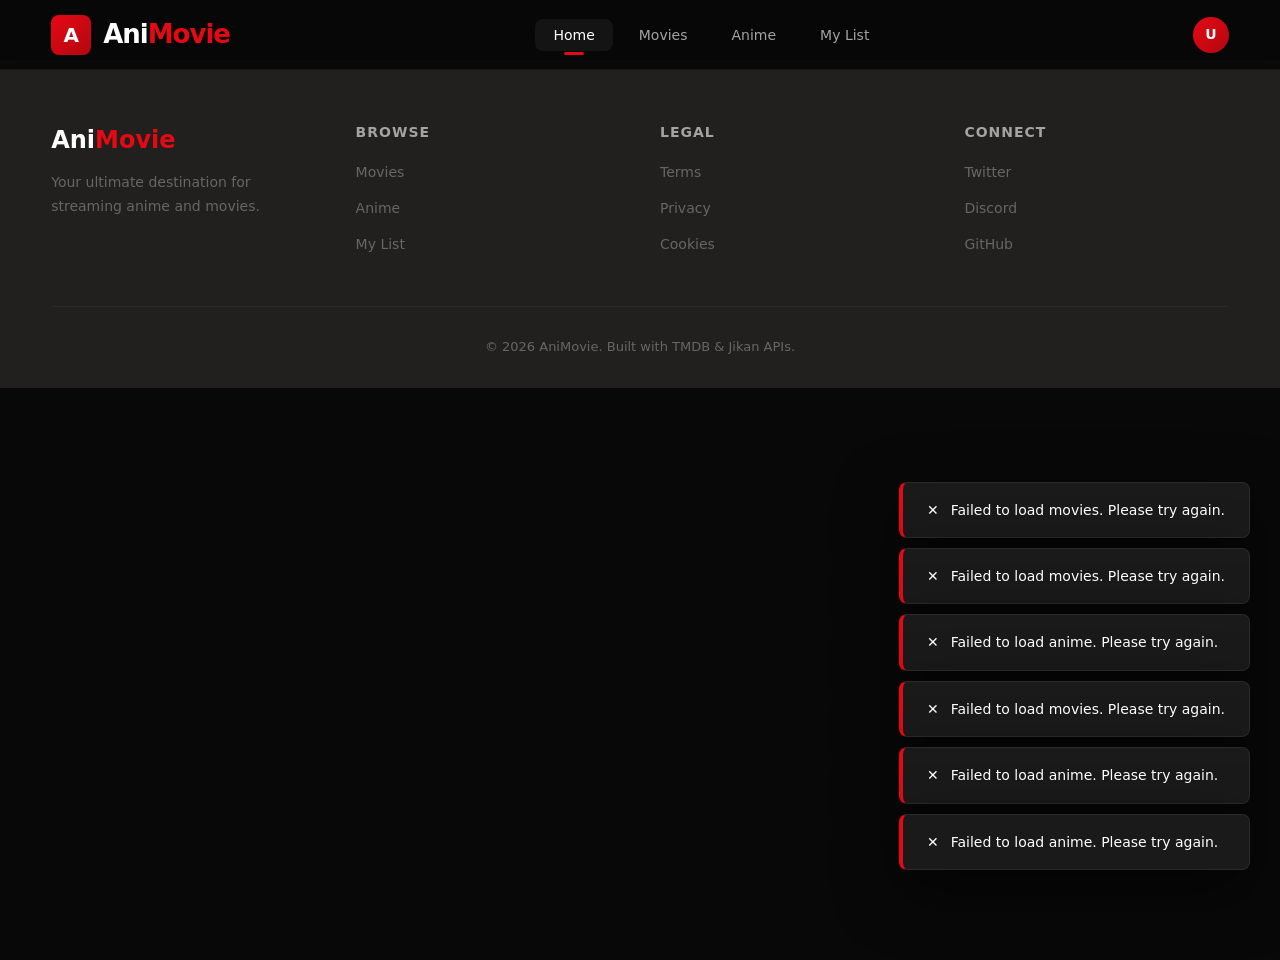
<file: index.html>
<!DOCTYPE html>
<html lang="en">
<head>
    <meta charset="UTF-8">
    <meta name="viewport" content="width=device-width, initial-scale=1.0">
    <title>AniMovie - Stream Anime & Movies</title>
    <link rel="stylesheet" href="styles.css">
</head>
<body>
    <nav class="navbar">
        <a href="index.html" class="nav-brand">
            <div class="logo-icon">A</div>
            <div class="logo-text">Ani<span>Movie</span></div>
        </a>
        <ul class="nav-links">
            <li><a href="index.html">Home</a></li>
            <li><a href="movies.html">Movies</a></li>
            <li><a href="anime.html">Anime</a></li>
            <li><a href="mylist.html">My List</a></li>
        </ul>
        <div class="nav-right">
            <button class="search-btn" onclick="toggleSearch()">🔍</button>
            <button class="menu-toggle" onclick="toggleMenu()">☰</button>
            <div class="user-avatar">U</div>
        </div>
    </nav>

    <div class="search-overlay" id="searchOverlay">
        <div class="search-container">
            <div class="search-input-wrapper">
                <input type="text" class="search-input" id="searchInput" placeholder="Search movies, anime, shows..." oninput="handleSearchInput(this.value)">
                <button class="search-close" onclick="toggleSearch()">✕</button>
            </div>
            <div class="search-filters">
                <button class="filter-chip active">All</button>
                <button class="filter-chip">Movies</button>
                <button class="filter-chip">Anime</button>
            </div>
        </div>
        <div class="search-results" id="searchResults"></div>
    </div>

    <div class="mobile-menu-overlay" id="mobileOverlay" onclick="toggleMenu()"></div>
    <div class="mobile-menu" id="mobileMenu">
        <ul>
            <li><a href="index.html">🏠 Home</a></li>
            <li><a href="movies.html">🎬 Movies</a></li>
            <li><a href="anime.html">🍥 Anime</a></li>
            <li><a href="mylist.html">📋 My List</a></li>
        </ul>
    </div>

    <div id="heroContainer"></div>
    <div id="contentContainer">
        <div style="padding-top:85vh"></div>
        <section class="section"><div class="section-header"><h2 class="section-title"><span class="icon" style="background:linear-gradient(135deg,#e50914,#b20710);border-radius:8px;width:36px;height:36px;display:flex;align-items:center;justify-content:center;font-size:18px">🎬</span>Loading...</h2></div><div class="content-row"><div class="content-scroll"><div class="content-card"><div class="card-poster skeleton skeleton-poster"></div><div class="skeleton skeleton-text"></div><div class="skeleton skeleton-text" style="width:60%"></div></div><div class="content-card"><div class="card-poster skeleton skeleton-poster"></div><div class="skeleton skeleton-text"></div><div class="skeleton skeleton-text" style="width:60%"></div></div><div class="content-card"><div class="card-poster skeleton skeleton-poster"></div><div class="skeleton skeleton-text"></div><div class="skeleton skeleton-text" style="width:60%"></div></div><div class="content-card"><div class="card-poster skeleton skeleton-poster"></div><div class="skeleton skeleton-text"></div><div class="skeleton skeleton-text" style="width:60%"></div></div><div class="content-card"><div class="card-poster skeleton skeleton-poster"></div><div class="skeleton skeleton-text"></div><div class="skeleton skeleton-text" style="width:60%"></div></div><div class="content-card"><div class="card-poster skeleton skeleton-poster"></div><div class="skeleton skeleton-text"></div><div class="skeleton skeleton-text" style="width:60%"></div></div></div></div></section>
    </div>

    <footer class="footer">
        <div class="footer-grid">
            <div class="footer-brand"><div class="logo-text">Ani<span>Movie</span></div><p>Your ultimate destination for streaming anime and movies.</p></div>
            <div class="footer-links"><h4>Browse</h4><ul><li><a href="movies.html">Movies</a></li><li><a href="anime.html">Anime</a></li><li><a href="mylist.html">My List</a></li></ul></div>
            <div class="footer-links"><h4>Legal</h4><ul><li><a href="#">Terms</a></li><li><a href="#">Privacy</a></li><li><a href="#">Cookies</a></li></ul></div>
            <div class="footer-links"><h4>Connect</h4><ul><li><a href="#">Twitter</a></li><li><a href="#">Discord</a></li><li><a href="#">GitHub</a></li></ul></div>
        </div>
        <div class="footer-bottom"><p>© 2026 AniMovie. Built with TMDB & Jikan APIs.</p></div>
    </footer>

    <script src="app.js"></script>
    <script>
        async function loadHomePage() {
            try {
                const [nowPlaying, popularMovies, topRatedMovies, trendingAnime, topAnime, upcomingAnime] = await Promise.all([
                    tmdbFetch('/movie/now_playing?page=1'),
                    tmdbFetch('/movie/popular?page=1'),
                    tmdbFetch('/movie/top_rated?page=1'),
                    jikanFetch('/seasons/now'),
                    jikanFetch('/top/anime?limit=12'),
                    jikanFetch('/seasons/upcoming')
                ]);

                const heroMovie = nowPlaying?.results?.[0];
                if (heroMovie) {
                    document.getElementById('heroContainer').innerHTML = createHero(heroMovie, 'movie');
                }

                let html = '';
                if (trendingAnime?.data) html += createSection('🔥 Trending Anime This Season', '🔥', trendingAnime.data.slice(0, 12), 'anime');
                if (nowPlaying?.results) html += createSection('🎬 Now Playing in Theaters', '🎬', nowPlaying.results.slice(0, 12), 'movie');
                if (topRatedMovies?.results) html += createSection('⭐ Top Rated Movies', '⭐', topRatedMovies.results.slice(0, 12), 'movie');
                if (topAnime) {
                    const animeArray = Array.isArray(topAnime) ? topAnime : (topAnime.data || []);
                    html += createSection('🏆 Top Anime of All Time', '🏆', animeArray.slice(0, 12), 'anime');
                }
                if (popularMovies?.results) html += createSection('🍿 Popular Movies', '🍿', popularMovies.results.slice(0, 12), 'movie');
                if (upcomingAnime?.data) html += createSection('📅 Upcoming Anime', '📅', upcomingAnime.data.slice(0, 12), 'anime');

                document.getElementById('contentContainer').innerHTML = html;
            } catch (e) {
                document.getElementById('contentContainer').innerHTML = '<div style="text-align:center;padding:100px 20px"><div style="font-size:48px;margin-bottom:20px">😕</div><h2>Something went wrong</h2><p style="color:var(--text-dim)">Please refresh the page.</p><button class="btn btn-primary" style="margin-top:20px" onclick="location.reload()">Refresh</button></div>';
            }
        }
        loadHomePage();
    </script>
</body>
</html>
</file>
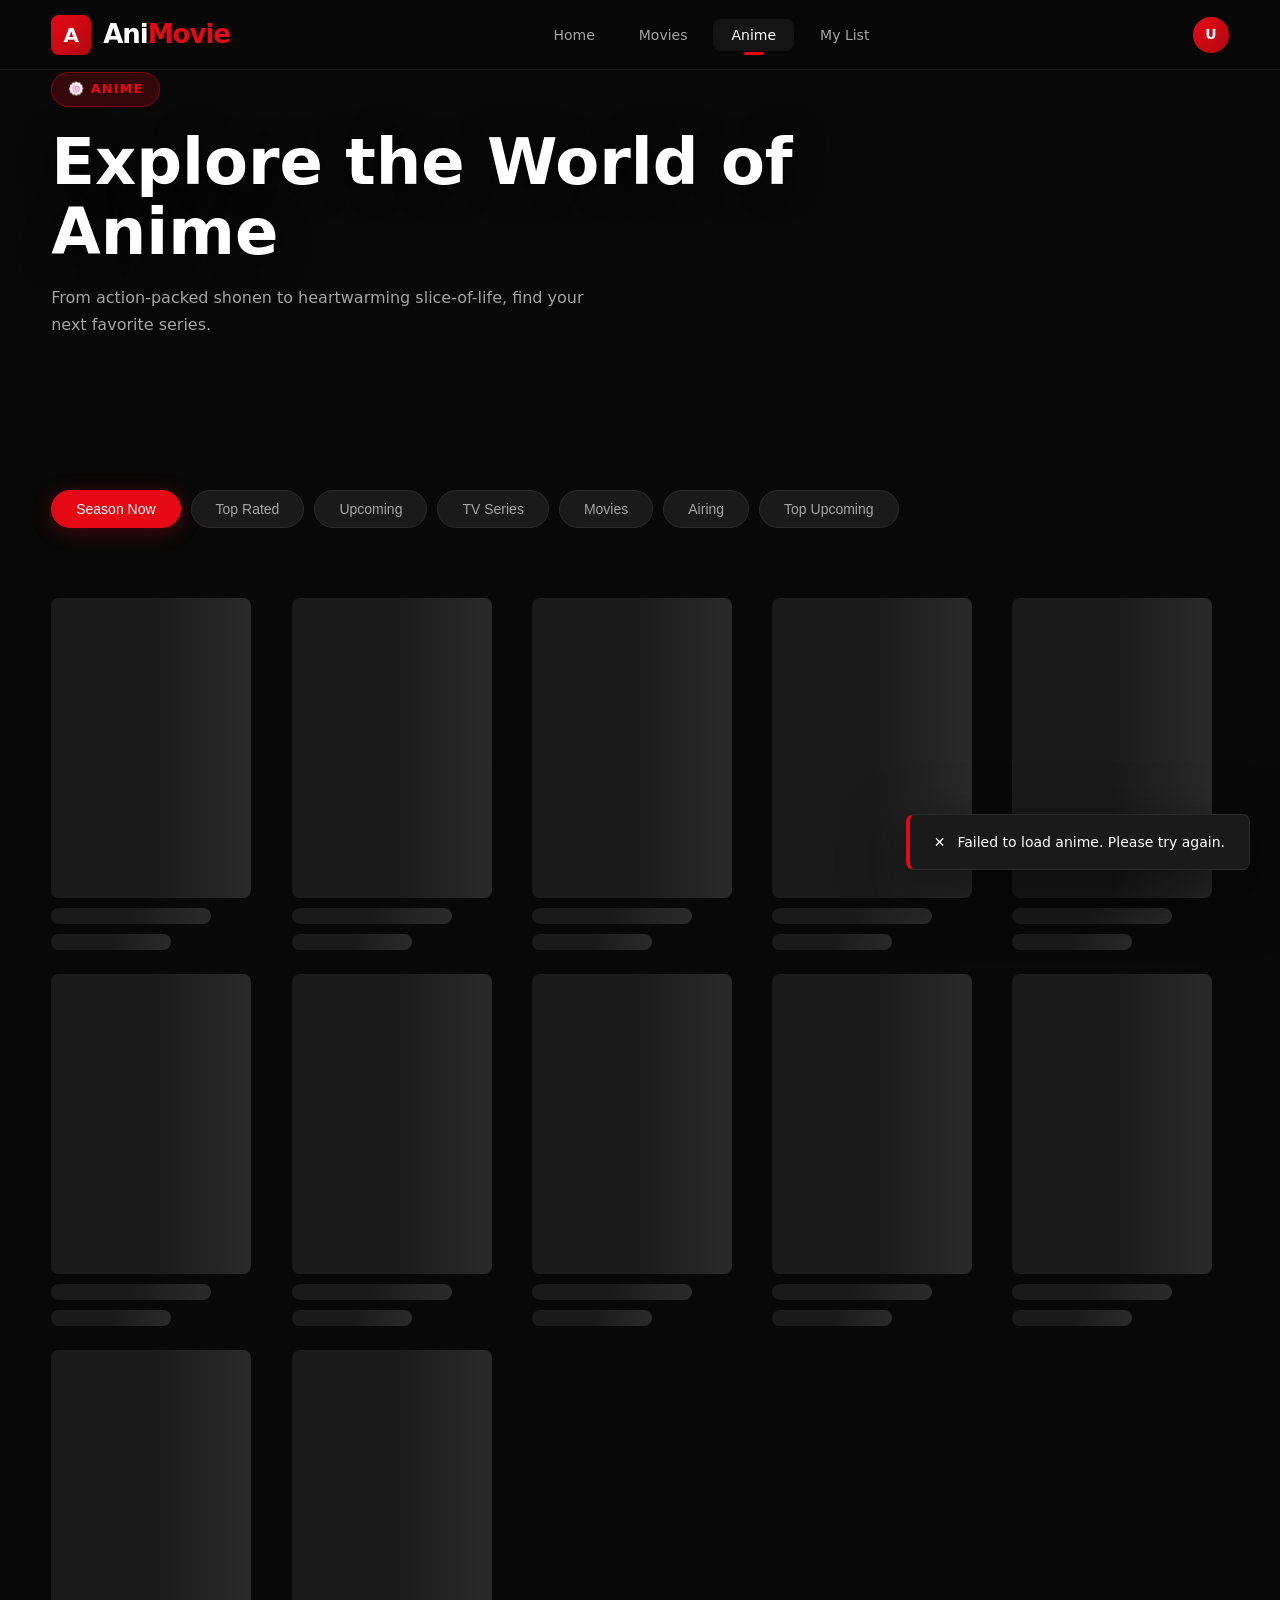
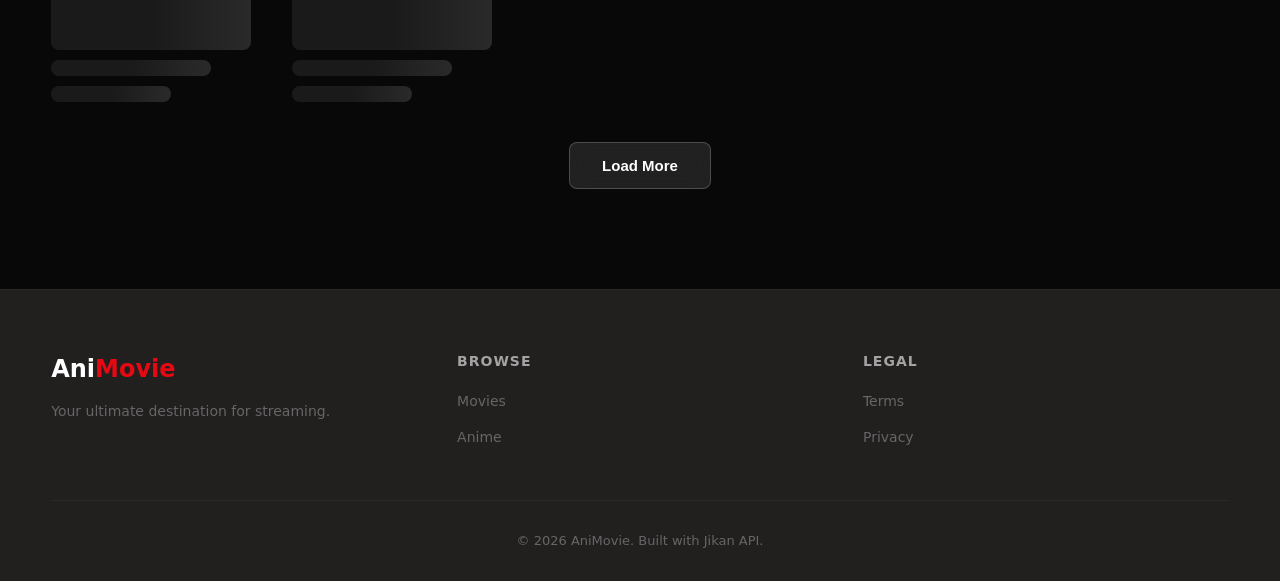
<file: anime.html>
<!DOCTYPE html>
<html lang="en">
<head>
    <meta charset="UTF-8">
    <meta name="viewport" content="width=device-width, initial-scale=1.0">
    <title>Anime - AniMovie</title>
    <link rel="stylesheet" href="styles.css">
</head>
<body>
    <nav class="navbar">
        <a href="index.html" class="nav-brand">
            <div class="logo-icon">A</div>
            <div class="logo-text">Ani<span>Movie</span></div>
        </a>
        <ul class="nav-links">
            <li><a href="index.html">Home</a></li>
            <li><a href="movies.html">Movies</a></li>
            <li><a href="anime.html">Anime</a></li>
            <li><a href="mylist.html">My List</a></li>
        </ul>
        <div class="nav-right">
            <button class="search-btn" onclick="toggleSearch()">🔍</button>
            <button class="menu-toggle" onclick="toggleMenu()">☰</button>
            <div class="user-avatar">U</div>
        </div>
    </nav>

    <div class="search-overlay" id="searchOverlay">
        <div class="search-container">
            <div class="search-input-wrapper">
                <input type="text" class="search-input" id="searchInput" placeholder="Search anime..." oninput="handleSearchInput(this.value)">
                <button class="search-close" onclick="toggleSearch()">✕</button>
            </div>
        </div>
        <div class="search-results" id="searchResults"></div>
    </div>

    <div class="mobile-menu-overlay" id="mobileOverlay" onclick="toggleMenu()"></div>
    <div class="mobile-menu" id="mobileMenu">
        <ul>
            <li><a href="index.html">🏠 Home</a></li>
            <li><a href="movies.html">🎬 Movies</a></li>
            <li><a href="anime.html">🍥 Anime</a></li>
            <li><a href="mylist.html">📋 My List</a></li>
        </ul>
    </div>

    <div class="hero" style="height:50vh;min-height:400px">
        <div class="hero-bg" style="background-image: url('https://cdn.myanimelist.net/images/anime/10/47347l.jpg')">
            <div style="position:absolute;inset:0;background:linear-gradient(to top, var(--darker) 0%, rgba(8,8,8,0.7) 50%, rgba(8,8,8,0.3) 100%)"></div>
        </div>
        <div class="hero-content" style="max-width:800px">
            <div class="hero-badge">🍥 Anime</div>
            <h1 class="hero-title">Explore the World of Anime</h1>
            <p class="hero-desc">From action-packed shonen to heartwarming slice-of-life, find your next favorite series.</p>
        </div>
    </div>

    <div class="section" style="padding-bottom:0">
        <div class="category-tags" id="categoryTags">
            <button class="category-tag active" onclick="filterAnime('seasons/now', this)">Season Now</button>
            <button class="category-tag" onclick="filterAnime('top/anime', this)">Top Rated</button>
            <button class="category-tag" onclick="filterAnime('seasons/upcoming', this)">Upcoming</button>
            <button class="category-tag" onclick="filterAnime('anime?type=tv', this)">TV Series</button>
            <button class="category-tag" onclick="filterAnime('anime?type=movie', this)">Movies</button>
            <button class="category-tag" onclick="filterAnime('top/anime?filter=airing', this)">Airing</button>
            <button class="category-tag" onclick="filterAnime('top/anime?filter=upcoming', this)">Top Upcoming</button>
        </div>
    </div>

    <div class="section">
        <div class="content-grid" id="animeGrid">
            <div class="content-card"><div class="card-poster skeleton skeleton-poster"></div><div class="skeleton skeleton-text"></div><div class="skeleton skeleton-text" style="width:60%"></div></div><div class="content-card"><div class="card-poster skeleton skeleton-poster"></div><div class="skeleton skeleton-text"></div><div class="skeleton skeleton-text" style="width:60%"></div></div><div class="content-card"><div class="card-poster skeleton skeleton-poster"></div><div class="skeleton skeleton-text"></div><div class="skeleton skeleton-text" style="width:60%"></div></div><div class="content-card"><div class="card-poster skeleton skeleton-poster"></div><div class="skeleton skeleton-text"></div><div class="skeleton skeleton-text" style="width:60%"></div></div><div class="content-card"><div class="card-poster skeleton skeleton-poster"></div><div class="skeleton skeleton-text"></div><div class="skeleton skeleton-text" style="width:60%"></div></div><div class="content-card"><div class="card-poster skeleton skeleton-poster"></div><div class="skeleton skeleton-text"></div><div class="skeleton skeleton-text" style="width:60%"></div></div><div class="content-card"><div class="card-poster skeleton skeleton-poster"></div><div class="skeleton skeleton-text"></div><div class="skeleton skeleton-text" style="width:60%"></div></div><div class="content-card"><div class="card-poster skeleton skeleton-poster"></div><div class="skeleton skeleton-text"></div><div class="skeleton skeleton-text" style="width:60%"></div></div><div class="content-card"><div class="card-poster skeleton skeleton-poster"></div><div class="skeleton skeleton-text"></div><div class="skeleton skeleton-text" style="width:60%"></div></div><div class="content-card"><div class="card-poster skeleton skeleton-poster"></div><div class="skeleton skeleton-text"></div><div class="skeleton skeleton-text" style="width:60%"></div></div><div class="content-card"><div class="card-poster skeleton skeleton-poster"></div><div class="skeleton skeleton-text"></div><div class="skeleton skeleton-text" style="width:60%"></div></div><div class="content-card"><div class="card-poster skeleton skeleton-poster"></div><div class="skeleton skeleton-text"></div><div class="skeleton skeleton-text" style="width:60%"></div></div>
        </div>
        <div style="text-align:center;margin-top:40px">
            <button class="btn btn-secondary" id="loadMoreBtn" onclick="loadMoreAnime()">Load More</button>
        </div>
    </div>

    <footer class="footer">
        <div class="footer-grid">
            <div class="footer-brand"><div class="logo-text">Ani<span>Movie</span></div><p>Your ultimate destination for streaming.</p></div>
            <div class="footer-links"><h4>Browse</h4><ul><li><a href="movies.html">Movies</a></li><li><a href="anime.html">Anime</a></li></ul></div>
            <div class="footer-links"><h4>Legal</h4><ul><li><a href="#">Terms</a></li><li><a href="#">Privacy</a></li></ul></div>
        </div>
        <div class="footer-bottom"><p>© 2026 AniMovie. Built with Jikan API.</p></div>
    </footer>

    <script src="app.js"></script>
    <script>
        let animePage = 1;
        let currentAnimeFilter = 'seasons/now';

        async function loadAnime(append = false) {
            if (isLoading) return;
            isLoading = true;
            const grid = document.getElementById('animeGrid');
            if (!append) grid.innerHTML = Array(12).fill(0).map(() => createSkeletonCard()).join('');

            let endpoint = currentAnimeFilter;
            if (!endpoint.includes('?')) endpoint += '?page=' + animePage;
            else endpoint += '&page=' + animePage;
            if (!endpoint.includes('limit')) endpoint += '&limit=24';

            const data = await jikanFetch('/' + endpoint);
            if (data) {
                const animeArray = Array.isArray(data) ? data : (data.data || []);
                const cards = animeArray.map(item => createCard(item, 'anime')).join('');
                if (append) grid.innerHTML += cards;
                else grid.innerHTML = cards;
            }
            isLoading = false;
        }

        function filterAnime(filter, btn) {
            currentAnimeFilter = filter;
            animePage = 1;
            document.querySelectorAll('.category-tag').forEach(t => t.classList.remove('active'));
            btn.classList.add('active');
            loadAnime(false);
        }

        function loadMoreAnime() {
            animePage++;
            loadAnime(true);
        }

        loadAnime();
    </script>
</body>
</html>
</file>
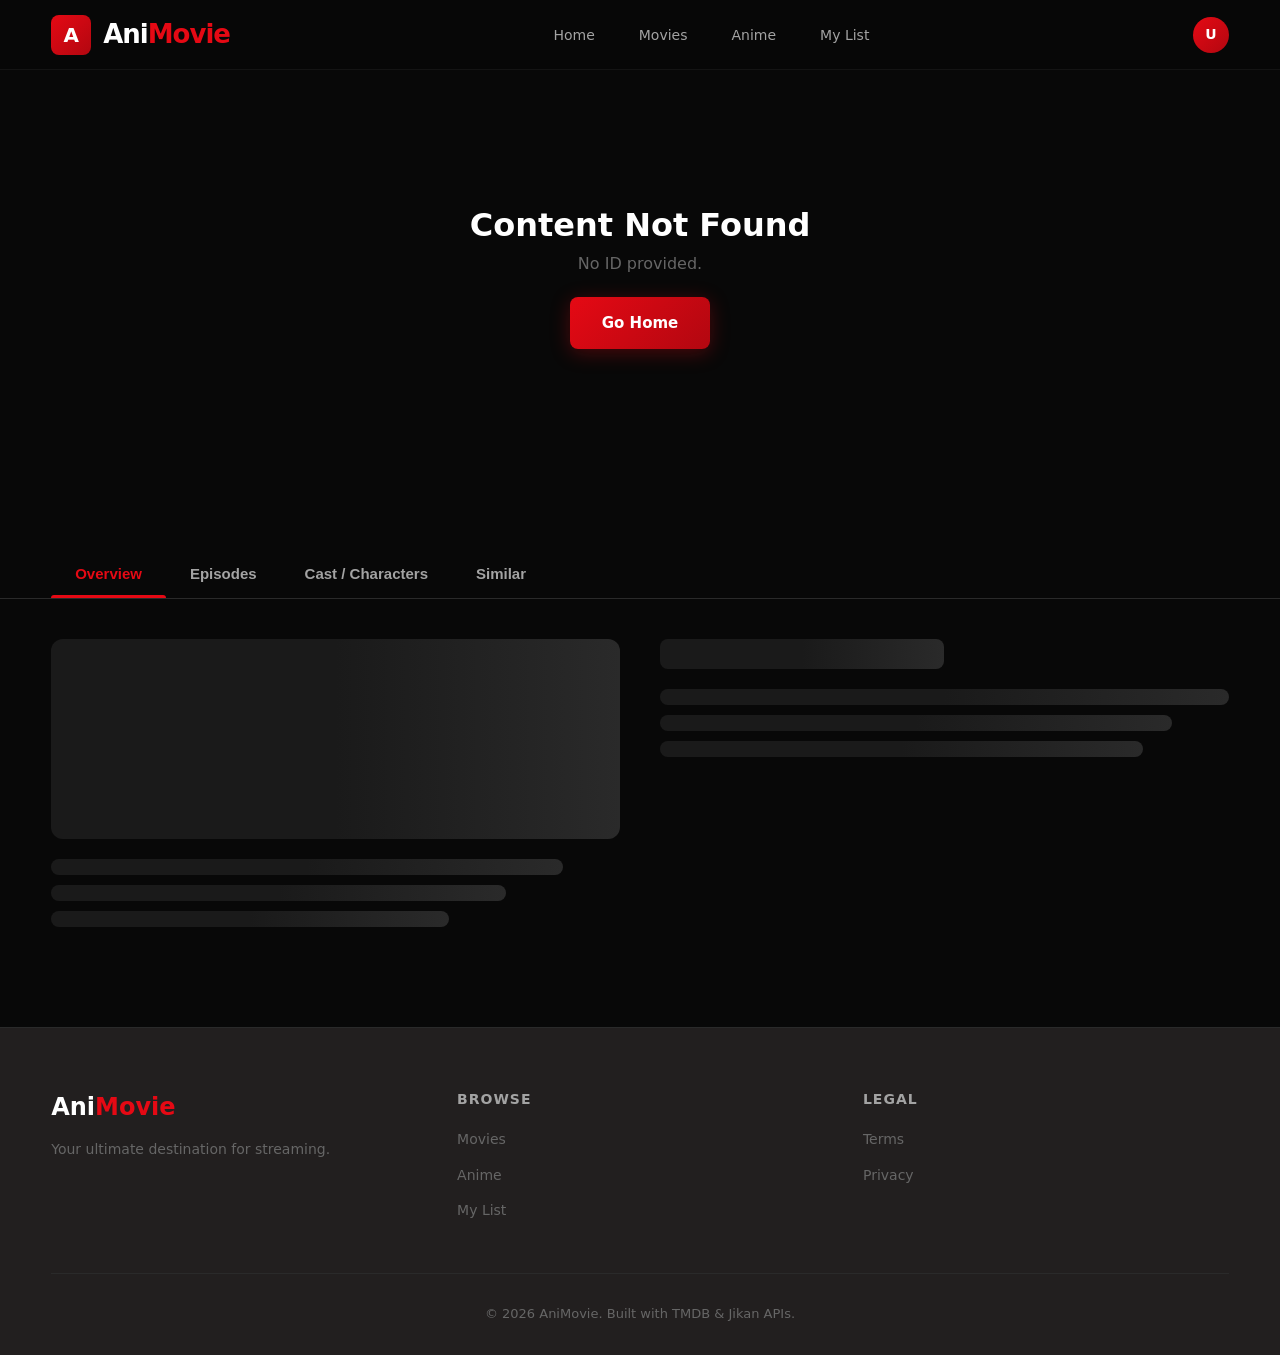
<file: detail.html>
<!DOCTYPE html>
<html lang="en">
<head>
    <meta charset="UTF-8">
    <meta name="viewport" content="width=device-width, initial-scale=1.0">
    <title>Details - AniMovie</title>
    <link rel="stylesheet" href="styles.css">
</head>
<body>
    <nav class="navbar">
        <a href="index.html" class="nav-brand">
            <div class="logo-icon">A</div>
            <div class="logo-text">Ani<span>Movie</span></div>
        </a>
        <ul class="nav-links">
            <li><a href="index.html">Home</a></li>
            <li><a href="movies.html">Movies</a></li>
            <li><a href="anime.html">Anime</a></li>
            <li><a href="mylist.html">My List</a></li>
        </ul>
        <div class="nav-right">
            <button class="search-btn" onclick="toggleSearch()">🔍</button>
            <button class="menu-toggle" onclick="toggleMenu()">☰</button>
            <div class="user-avatar">U</div>
        </div>
    </nav>

    <div class="search-overlay" id="searchOverlay">
        <div class="search-container">
            <div class="search-input-wrapper">
                <input type="text" class="search-input" id="searchInput" placeholder="Search..." oninput="handleSearchInput(this.value)">
                <button class="search-close" onclick="toggleSearch()">✕</button>
            </div>
        </div>
        <div class="search-results" id="searchResults"></div>
    </div>

    <div class="mobile-menu-overlay" id="mobileOverlay" onclick="toggleMenu()"></div>
    <div class="mobile-menu" id="mobileMenu">
        <ul>
            <li><a href="index.html">🏠 Home</a></li>
            <li><a href="movies.html">🎬 Movies</a></li>
            <li><a href="anime.html">🍥 Anime</a></li>
            <li><a href="mylist.html">📋 My List</a></li>
        </ul>
    </div>

    <!-- Detail Hero -->
    <div id="detailHero">
        <div class="detail-hero" style="min-height:70vh;display:flex;align-items:flex-end;padding:0 4% 60px">
            <div class="detail-hero-bg skeleton" style="position:absolute;top:0;left:0;right:0;bottom:0"></div>
            <div style="position:relative;z-index:1;max-width:900px;width:100%">
                <div class="skeleton" style="height:60px;width:60%;margin-bottom:20px;border-radius:12px"></div>
                <div class="skeleton" style="height:20px;width:40%;margin-bottom:30px;border-radius:8px"></div>
                <div class="skeleton" style="height:80px;width:100%;margin-bottom:30px;border-radius:8px"></div>
                <div style="display:flex;gap:16px">
                    <div class="skeleton" style="height:50px;width:160px;border-radius:8px"></div>
                    <div class="skeleton" style="height:50px;width:140px;border-radius:8px"></div>
                </div>
            </div>
        </div>
    </div>

    <!-- Tabs -->
    <div class="detail-tabs">
        <button class="detail-tab active" onclick="switchTab('overview', this)">Overview</button>
        <button class="detail-tab" onclick="switchTab('episodes', this)">Episodes</button>
        <button class="detail-tab" onclick="switchTab('cast', this)">Cast / Characters</button>
        <button class="detail-tab" onclick="switchTab('similar', this)">Similar</button>
    </div>

    <!-- Tab Contents -->
    <div class="tab-content active" id="tab-overview">
        <div id="overviewContent">
            <div style="display:flex;gap:40px;flex-wrap:wrap">
                <div style="flex:1;min-width:300px">
                    <div class="skeleton" style="height:200px;width:100%;border-radius:12px;margin-bottom:20px"></div>
                    <div class="skeleton" style="height:16px;width:90%;border-radius:8px;margin-bottom:10px"></div>
                    <div class="skeleton" style="height:16px;width:80%;border-radius:8px;margin-bottom:10px"></div>
                    <div class="skeleton" style="height:16px;width:70%;border-radius:8px"></div>
                </div>
                <div style="flex:1;min-width:300px">
                    <div class="skeleton" style="height:30px;width:50%;border-radius:8px;margin-bottom:20px"></div>
                    <div class="skeleton" style="height:16px;width:100%;border-radius:8px;margin-bottom:10px"></div>
                    <div class="skeleton" style="height:16px;width:90%;border-radius:8px;margin-bottom:10px"></div>
                    <div class="skeleton" style="height:16px;width:85%;border-radius:8px"></div>
                </div>
            </div>
        </div>
    </div>

    <div class="tab-content" id="tab-episodes">
        <div id="episodesContent">
            <div class="episode-list" style="max-width:800px">
                <div class="episode-item"><div class="episode-num skeleton" style="width:40px;height:30px;border-radius:6px"></div><div class="episode-info" style="flex:1"><div class="skeleton" style="height:18px;width:60%;border-radius:6px;margin-bottom:8px"></div><div class="skeleton" style="height:14px;width:30%;border-radius:6px"></div></div><div class="skeleton" style="width:40px;height:40px;border-radius:50%"></div></div><div class="episode-item"><div class="episode-num skeleton" style="width:40px;height:30px;border-radius:6px"></div><div class="episode-info" style="flex:1"><div class="skeleton" style="height:18px;width:60%;border-radius:6px;margin-bottom:8px"></div><div class="skeleton" style="height:14px;width:30%;border-radius:6px"></div></div><div class="skeleton" style="width:40px;height:40px;border-radius:50%"></div></div><div class="episode-item"><div class="episode-num skeleton" style="width:40px;height:30px;border-radius:6px"></div><div class="episode-info" style="flex:1"><div class="skeleton" style="height:18px;width:60%;border-radius:6px;margin-bottom:8px"></div><div class="skeleton" style="height:14px;width:30%;border-radius:6px"></div></div><div class="skeleton" style="width:40px;height:40px;border-radius:50%"></div></div><div class="episode-item"><div class="episode-num skeleton" style="width:40px;height:30px;border-radius:6px"></div><div class="episode-info" style="flex:1"><div class="skeleton" style="height:18px;width:60%;border-radius:6px;margin-bottom:8px"></div><div class="skeleton" style="height:14px;width:30%;border-radius:6px"></div></div><div class="skeleton" style="width:40px;height:40px;border-radius:50%"></div></div><div class="episode-item"><div class="episode-num skeleton" style="width:40px;height:30px;border-radius:6px"></div><div class="episode-info" style="flex:1"><div class="skeleton" style="height:18px;width:60%;border-radius:6px;margin-bottom:8px"></div><div class="skeleton" style="height:14px;width:30%;border-radius:6px"></div></div><div class="skeleton" style="width:40px;height:40px;border-radius:50%"></div></div>
            </div>
        </div>
    </div>

    <div class="tab-content" id="tab-cast">
        <div id="castContent">
            <div class="cast-grid">
                <div class="cast-card"><div class="cast-avatar skeleton" style="width:100%;aspect-ratio:1;border-radius:50%"></div><div class="skeleton" style="height:14px;width:80%;margin:12px auto 6px;border-radius:6px"></div><div class="skeleton" style="height:12px;width:60%;margin:0 auto;border-radius:6px"></div></div><div class="cast-card"><div class="cast-avatar skeleton" style="width:100%;aspect-ratio:1;border-radius:50%"></div><div class="skeleton" style="height:14px;width:80%;margin:12px auto 6px;border-radius:6px"></div><div class="skeleton" style="height:12px;width:60%;margin:0 auto;border-radius:6px"></div></div><div class="cast-card"><div class="cast-avatar skeleton" style="width:100%;aspect-ratio:1;border-radius:50%"></div><div class="skeleton" style="height:14px;width:80%;margin:12px auto 6px;border-radius:6px"></div><div class="skeleton" style="height:12px;width:60%;margin:0 auto;border-radius:6px"></div></div><div class="cast-card"><div class="cast-avatar skeleton" style="width:100%;aspect-ratio:1;border-radius:50%"></div><div class="skeleton" style="height:14px;width:80%;margin:12px auto 6px;border-radius:6px"></div><div class="skeleton" style="height:12px;width:60%;margin:0 auto;border-radius:6px"></div></div><div class="cast-card"><div class="cast-avatar skeleton" style="width:100%;aspect-ratio:1;border-radius:50%"></div><div class="skeleton" style="height:14px;width:80%;margin:12px auto 6px;border-radius:6px"></div><div class="skeleton" style="height:12px;width:60%;margin:0 auto;border-radius:6px"></div></div><div class="cast-card"><div class="cast-avatar skeleton" style="width:100%;aspect-ratio:1;border-radius:50%"></div><div class="skeleton" style="height:14px;width:80%;margin:12px auto 6px;border-radius:6px"></div><div class="skeleton" style="height:12px;width:60%;margin:0 auto;border-radius:6px"></div></div><div class="cast-card"><div class="cast-avatar skeleton" style="width:100%;aspect-ratio:1;border-radius:50%"></div><div class="skeleton" style="height:14px;width:80%;margin:12px auto 6px;border-radius:6px"></div><div class="skeleton" style="height:12px;width:60%;margin:0 auto;border-radius:6px"></div></div><div class="cast-card"><div class="cast-avatar skeleton" style="width:100%;aspect-ratio:1;border-radius:50%"></div><div class="skeleton" style="height:14px;width:80%;margin:12px auto 6px;border-radius:6px"></div><div class="skeleton" style="height:12px;width:60%;margin:0 auto;border-radius:6px"></div></div>
            </div>
        </div>
    </div>

    <div class="tab-content" id="tab-similar">
        <div id="similarContent">
            <div class="content-grid">
                <div class="content-card"><div class="card-poster skeleton skeleton-poster"></div><div class="skeleton skeleton-text"></div><div class="skeleton skeleton-text" style="width:60%"></div></div><div class="content-card"><div class="card-poster skeleton skeleton-poster"></div><div class="skeleton skeleton-text"></div><div class="skeleton skeleton-text" style="width:60%"></div></div><div class="content-card"><div class="card-poster skeleton skeleton-poster"></div><div class="skeleton skeleton-text"></div><div class="skeleton skeleton-text" style="width:60%"></div></div><div class="content-card"><div class="card-poster skeleton skeleton-poster"></div><div class="skeleton skeleton-text"></div><div class="skeleton skeleton-text" style="width:60%"></div></div><div class="content-card"><div class="card-poster skeleton skeleton-poster"></div><div class="skeleton skeleton-text"></div><div class="skeleton skeleton-text" style="width:60%"></div></div><div class="content-card"><div class="card-poster skeleton skeleton-poster"></div><div class="skeleton skeleton-text"></div><div class="skeleton skeleton-text" style="width:60%"></div></div><div class="content-card"><div class="card-poster skeleton skeleton-poster"></div><div class="skeleton skeleton-text"></div><div class="skeleton skeleton-text" style="width:60%"></div></div><div class="content-card"><div class="card-poster skeleton skeleton-poster"></div><div class="skeleton skeleton-text"></div><div class="skeleton skeleton-text" style="width:60%"></div></div>
            </div>
        </div>
    </div>

    <footer class="footer">
        <div class="footer-grid">
            <div class="footer-brand"><div class="logo-text">Ani<span>Movie</span></div><p>Your ultimate destination for streaming.</p></div>
            <div class="footer-links"><h4>Browse</h4><ul><li><a href="movies.html">Movies</a></li><li><a href="anime.html">Anime</a></li><li><a href="mylist.html">My List</a></li></ul></div>
            <div class="footer-links"><h4>Legal</h4><ul><li><a href="#">Terms</a></li><li><a href="#">Privacy</a></li></ul></div>
        </div>
        <div class="footer-bottom"><p>© 2026 AniMovie. Built with TMDB & Jikan APIs.</p></div>
    </footer>

    <script src="app.js"></script>
    <script>
        const urlParams = new URLSearchParams(window.location.search);
        const detailId = urlParams.get('id');
        const detailType = urlParams.get('type') || 'movie';

        async function loadDetailPage() {
            if (!detailId) {
                document.getElementById('detailHero').innerHTML = '<div style="padding:200px 4%;text-align:center"><h1>Content Not Found</h1><p style="color:var(--text-dim)">No ID provided.</p><a href="index.html" class="btn btn-primary" style="margin-top:20px">Go Home</a></div>';
                return;
            }

            const isAnime = detailType === 'anime';

            if (isAnime) {
                const [animeData, charactersData, recommendationsData] = await Promise.all([
                    jikanFetch(`/anime/${detailId}/full`),
                    jikanFetch(`/anime/${detailId}/characters`),
                    jikanFetch(`/anime/${detailId}/recommendations`)
                ]);

                if (!animeData) {
                    document.getElementById('detailHero').innerHTML = '<div style="padding:200px 4%;text-align:center"><h1>Anime Not Found</h1></div>';
                    return;
                }

                const item = animeData;
                const poster = jikanImage(item.images);
                const backdrop = item.trailer?.images?.maximum_image_url || poster;
                const title = item.title_english || item.title;
                const year = item.aired?.from ? new Date(item.aired.from).getFullYear() : 'N/A';
                const rating = item.score || 'N/A';
                const episodes = item.episodes || '?';
                const duration = item.duration || 'N/A';
                const status = item.status || 'N/A';
                const synopsis = item.synopsis || 'No synopsis available.';
                const genres = item.genres || [];
                const studios = item.studios || [];

                // Hero
                document.getElementById('detailHero').innerHTML = `
                    <div class="detail-hero">
                        <div class="detail-hero-bg" style="background-image: url('${backdrop}')"></div>
                        <div class="detail-content">
                            <div class="detail-poster">
                                <img src="${poster}" alt="${title}">
                            </div>
                            <div class="detail-info">
                                <h1 class="detail-title">${title}</h1>
                                <div class="detail-meta">
                                    <span class="rating">★ ${rating}</span>
                                    <span>${year}</span>
                                    <span class="hd-badge">HD</span>
                                    <span>${episodes} EPS</span>
                                    <span>${duration}</span>
                                    <span>${status}</span>
                                </div>
                                <div class="detail-genres">
                                    ${genres.map(g => `<span class="genre-tag">${g.name}</span>`).join('')}
                                </div>
                                <p class="detail-desc">${synopsis}</p>
                                <div class="detail-actions">
                                    <button class="btn btn-primary btn-large"><span>▶</span> Watch Now</button>
                                    <button class="btn btn-secondary btn-large" onclick="addToList(${detailId}, 'anime')"><span>+</span> Add to List</button>
                                </div>
                            </div>
                        </div>
                    </div>
                `;

                // Overview
                document.getElementById('overviewContent').innerHTML = `
                    <div style="display:flex;gap:40px;flex-wrap:wrap">
                        <div style="flex:1;min-width:300px">
                            <h3 style="font-size:20px;margin-bottom:16px">About</h3>
                            <p style="color:var(--text-muted);line-height:1.8;margin-bottom:20px">${synopsis}</p>
                            <div style="display:grid;grid-template-columns:1fr 1fr;gap:16px;margin-top:24px">
                                <div><div style="font-size:12px;color:var(--text-dim);text-transform:uppercase;letter-spacing:1px;margin-bottom:4px">Type</div><div style="font-weight:600">${item.type || 'N/A'}</div></div>
                                <div><div style="font-size:12px;color:var(--text-dim);text-transform:uppercase;letter-spacing:1px;margin-bottom:4px">Episodes</div><div style="font-weight:600">${episodes}</div></div>
                                <div><div style="font-size:12px;color:var(--text-dim);text-transform:uppercase;letter-spacing:1px;margin-bottom:4px">Status</div><div style="font-weight:600">${status}</div></div>
                                <div><div style="font-size:12px;color:var(--text-dim);text-transform:uppercase;letter-spacing:1px;margin-bottom:4px">Aired</div><div style="font-weight:600">${item.aired?.string || 'N/A'}</div></div>
                                <div><div style="font-size:12px;color:var(--text-dim);text-transform:uppercase;letter-spacing:1px;margin-bottom:4px">Studios</div><div style="font-weight:600">${studios.map(s => s.name).join(', ') || 'N/A'}</div></div>
                                <div><div style="font-size:12px;color:var(--text-dim);text-transform:uppercase;letter-spacing:1px;margin-bottom:4px">Rating</div><div style="font-weight:600">${item.rating || 'N/A'}</div></div>
                            </div>
                        </div>
                        <div style="flex:1;min-width:300px">
                            <h3 style="font-size:20px;margin-bottom:16px">Trailer</h3>
                            ${item.trailer?.embed_url 
                                ? `<div style="position:relative;padding-bottom:56.25%;border-radius:12px;overflow:hidden;background:var(--card)">
                                    <iframe src="${item.trailer.embed_url}" style="position:absolute;top:0;left:0;width:100%;height:100%;border:none" allowfullscreen></iframe>
                                   </div>`
                                : `<div style="padding:60px 20px;text-align:center;background:var(--card);border-radius:12px;color:var(--text-dim)">No trailer available</div>`
                            }
                        </div>
                    </div>
                `;

                // Episodes
                const epList = document.getElementById('episodesContent');
                if (episodes && episodes !== '?') {
                    let epHtml = '<div class="episode-list">';
                    for (let i = 1; i <= Math.min(episodes, 24); i++) {
                        epHtml += `
                            <div class="episode-item">
                                <div class="episode-num">${String(i).padStart(2, '0')}</div>
                                <div class="episode-info">
                                    <div class="episode-title">Episode ${i}</div>
                                    <div class="episode-duration">${duration}</div>
                                </div>
                                <div class="episode-play">▶</div>
                            </div>
                        `;
                    }
                    epHtml += '</div>';
                    epList.innerHTML = epHtml;
                } else {
                    epList.innerHTML = '<div style="text-align:center;padding:60px;color:var(--text-dim)">No episode information available.</div>';
                }

                // Cast / Characters
                const castList = document.getElementById('castContent');
                if (charactersData && charactersData.length > 0) {
                    const chars = charactersData.slice(0, 12);
                    castList.innerHTML = '<div class="cast-grid">' + chars.map(c => `
                        <div class="cast-card">
                            <div class="cast-avatar">
                                <img src="${c.character?.images?.jpg?.image_url || 'https://via.placeholder.com/200/1a1a1a/666?text=?'}">
                            </div>
                            <div class="cast-name">${c.character?.name || 'Unknown'}</div>
                            <div class="cast-role">${c.role || 'Character'}</div>
                        </div>
                    `).join('') + '</div>';
                } else {
                    castList.innerHTML = '<div style="text-align:center;padding:60px;color:var(--text-dim)">No character information available.</div>';
                }

                // Similar
                const similarList = document.getElementById('similarContent');
                if (recommendationsData && recommendationsData.length > 0) {
                    const recs = recommendationsData.slice(0, 12);
                    similarList.innerHTML = '<div class="content-grid">' + recs.map(r => createCard(r.entry || r, 'anime')).join('') + '</div>';
                } else {
                    similarList.innerHTML = '<div style="text-align:center;padding:60px;color:var(--text-dim)">No recommendations available.</div>';
                }

                document.title = `${title} - AniMovie`;

            } else {
                // MOVIE DETAIL
                const [movieData, creditsData, similarData, videosData] = await Promise.all([
                    tmdbFetch(`/movie/${detailId}`),
                    tmdbFetch(`/movie/${detailId}/credits`),
                    tmdbFetch(`/movie/${detailId}/similar`),
                    tmdbFetch(`/movie/${detailId}/videos`)
                ]);

                if (!movieData) {
                    document.getElementById('detailHero').innerHTML = '<div style="padding:200px 4%;text-align:center"><h1>Movie Not Found</h1></div>';
                    return;
                }

                const item = movieData;
                const poster = tmdbImage(item.poster_path);
                const backdrop = tmdbImage(item.backdrop_path || item.poster_path, 'original');
                const title = item.title;
                const year = item.release_date ? item.release_date.split('-')[0] : 'N/A';
                const rating = item.vote_average ? item.vote_average.toFixed(1) : 'N/A';
                const runtime = item.runtime ? `${Math.floor(item.runtime/60)}h ${item.runtime%60}m` : 'N/A';
                const synopsis = item.overview || 'No overview available.';
                const genres = item.genres || [];
                const cast = creditsData?.cast || [];
                const trailer = videosData?.results?.find(v => v.type === 'Trailer' && v.site === 'YouTube');

                // Hero
                document.getElementById('detailHero').innerHTML = `
                    <div class="detail-hero">
                        <div class="detail-hero-bg" style="background-image: url('${backdrop}')"></div>
                        <div class="detail-content">
                            <div class="detail-poster">
                                <img src="${poster}" alt="${title}">
                            </div>
                            <div class="detail-info">
                                <h1 class="detail-title">${title}</h1>
                                <div class="detail-meta">
                                    <span class="rating">★ ${rating}</span>
                                    <span>${year}</span>
                                    <span class="hd-badge">HD</span>
                                    <span>${runtime}</span>
                                    <span>${item.status || 'N/A'}</span>
                                </div>
                                <div class="detail-genres">
                                    ${genres.map(g => `<span class="genre-tag">${g.name}</span>`).join('')}
                                </div>
                                <p class="detail-desc">${synopsis}</p>
                                <div class="detail-actions">
                                    <button class="btn btn-primary btn-large"><span>▶</span> Watch Now</button>
                                    <button class="btn btn-secondary btn-large" onclick="addToList(${detailId}, 'movie')"><span>+</span> Add to List</button>
                                </div>
                            </div>
                        </div>
                    </div>
                `;

                // Overview
                document.getElementById('overviewContent').innerHTML = `
                    <div style="display:flex;gap:40px;flex-wrap:wrap">
                        <div style="flex:1;min-width:300px">
                            <h3 style="font-size:20px;margin-bottom:16px">Storyline</h3>
                            <p style="color:var(--text-muted);line-height:1.8;margin-bottom:20px">${synopsis}</p>
                            <div style="display:grid;grid-template-columns:1fr 1fr;gap:16px;margin-top:24px">
                                <div><div style="font-size:12px;color:var(--text-dim);text-transform:uppercase;letter-spacing:1px;margin-bottom:4px">Release Date</div><div style="font-weight:600">${item.release_date || 'N/A'}</div></div>
                                <div><div style="font-size:12px;color:var(--text-dim);text-transform:uppercase;letter-spacing:1px;margin-bottom:4px">Runtime</div><div style="font-weight:600">${runtime}</div></div>
                                <div><div style="font-size:12px;color:var(--text-dim);text-transform:uppercase;letter-spacing:1px;margin-bottom:4px">Budget</div><div style="font-weight:600">${item.budget ? '$' + item.budget.toLocaleString() : 'N/A'}</div></div>
                                <div><div style="font-size:12px;color:var(--text-dim);text-transform:uppercase;letter-spacing:1px;margin-bottom:4px">Revenue</div><div style="font-weight:600">${item.revenue ? '$' + item.revenue.toLocaleString() : 'N/A'}</div></div>
                                <div><div style="font-size:12px;color:var(--text-dim);text-transform:uppercase;letter-spacing:1px;margin-bottom:4px">Status</div><div style="font-weight:600">${item.status || 'N/A'}</div></div>
                                <div><div style="font-size:12px;color:var(--text-dim);text-transform:uppercase;letter-spacing:1px;margin-bottom:4px">Language</div><div style="font-weight:600">${item.original_language?.toUpperCase() || 'N/A'}</div></div>
                            </div>
                        </div>
                        <div style="flex:1;min-width:300px">
                            <h3 style="font-size:20px;margin-bottom:16px">Trailer</h3>
                            ${trailer 
                                ? `<div style="position:relative;padding-bottom:56.25%;border-radius:12px;overflow:hidden;background:var(--card)">
                                    <iframe src="https://www.youtube.com/embed/${trailer.key}" style="position:absolute;top:0;left:0;width:100%;height:100%;border:none" allowfullscreen></iframe>
                                   </div>`
                                : `<div style="padding:60px 20px;text-align:center;background:var(--card);border-radius:12px;color:var(--text-dim)">No trailer available</div>`
                            }
                        </div>
                    </div>
                `;

                // Episodes tab - hide for movies or show as "Watch Movie"
                document.getElementById('tab-episodes').innerHTML = `
                    <div style="text-align:center;padding:80px 20px">
                        <div style="font-size:64px;margin-bottom:20px">🎬</div>
                        <h2 style="margin-bottom:12px">Ready to Watch?</h2>
                        <p style="color:var(--text-dim);margin-bottom:30px">This is a movie. Click below to start watching.</p>
                        <button class="btn btn-primary btn-large"><span>▶</span> Watch Now</button>
                    </div>
                `;

                // Cast
                const castList = document.getElementById('castContent');
                if (cast.length > 0) {
                    const topCast = cast.slice(0, 12);
                    castList.innerHTML = '<div class="cast-grid">' + topCast.map(c => `
                        <div class="cast-card">
                            <div class="cast-avatar">
                                <img src="${c.profile_path ? tmdbImage(c.profile_path, 'w200') : 'https://via.placeholder.com/200/1a1a1a/666?text=?'}">
                            </div>
                            <div class="cast-name">${c.name}</div>
                            <div class="cast-role">${c.character}</div>
                        </div>
                    `).join('') + '</div>';
                } else {
                    castList.innerHTML = '<div style="text-align:center;padding:60px;color:var(--text-dim)">No cast information available.</div>';
                }

                // Similar
                const similarList = document.getElementById('similarContent');
                if (similarData?.results) {
                    similarList.innerHTML = '<div class="content-grid">' + similarData.results.slice(0, 12).map(item => createCard(item, 'movie')).join('') + '</div>';
                } else {
                    similarList.innerHTML = '<div style="text-align:center;padding:60px;color:var(--text-dim)">No similar movies found.</div>';
                }

                document.title = `${title} - AniMovie`;
            }
        }

        function switchTab(tabName, btn) {
            document.querySelectorAll('.detail-tab').forEach(t => t.classList.remove('active'));
            document.querySelectorAll('.tab-content').forEach(t => t.classList.remove('active'));
            btn.classList.add('active');
            document.getElementById('tab-' + tabName).classList.add('active');
        }

        loadDetailPage();
    </script>
</body>
</html>
</file>
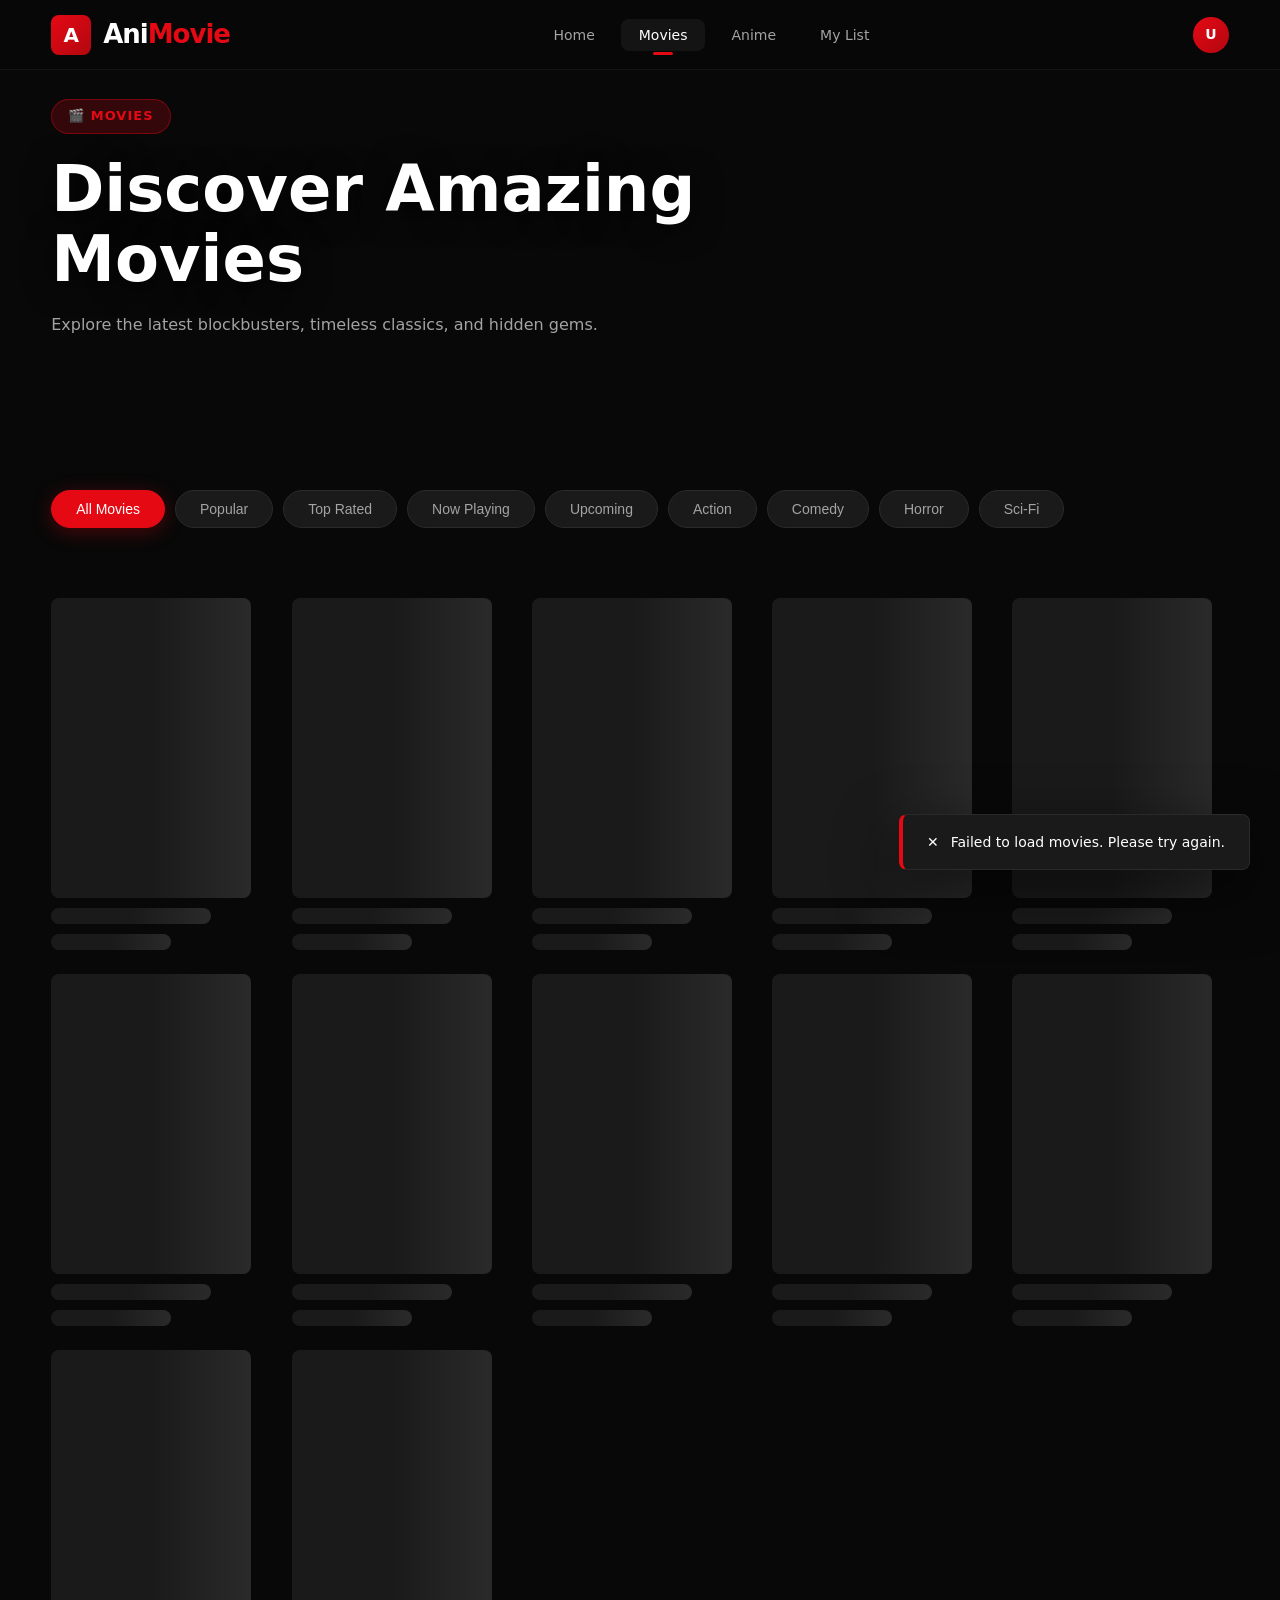
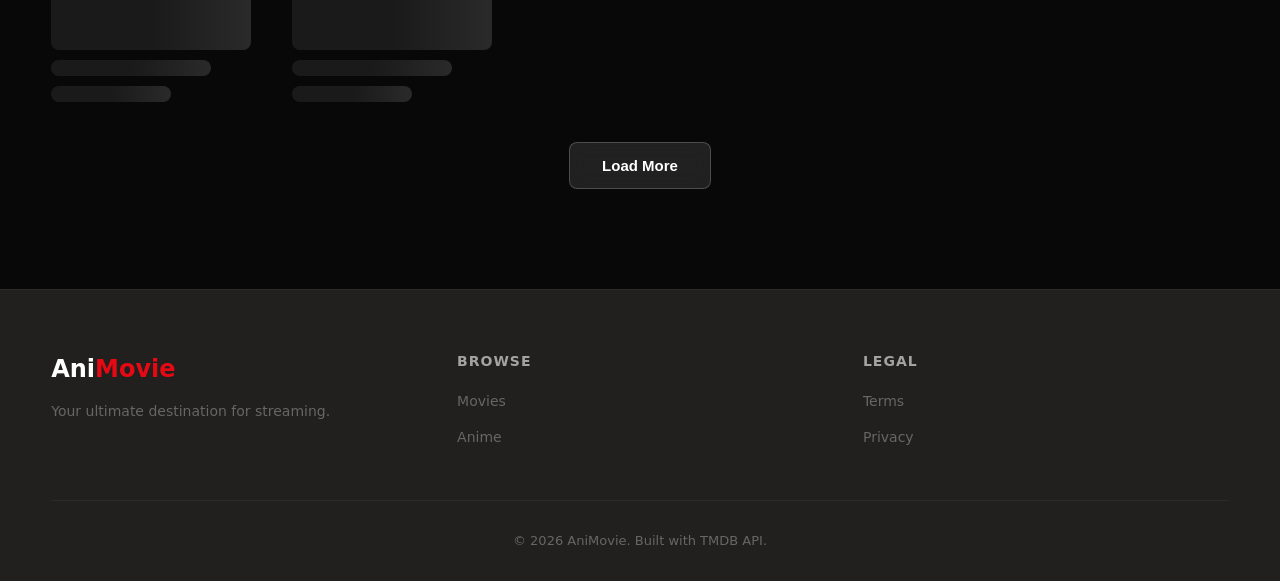
<file: movies.html>
<!DOCTYPE html>
<html lang="en">
<head>
    <meta charset="UTF-8">
    <meta name="viewport" content="width=device-width, initial-scale=1.0">
    <title>Movies - AniMovie</title>
    <link rel="stylesheet" href="styles.css">
</head>
<body>
    <nav class="navbar">
        <a href="index.html" class="nav-brand">
            <div class="logo-icon">A</div>
            <div class="logo-text">Ani<span>Movie</span></div>
        </a>
        <ul class="nav-links">
            <li><a href="index.html">Home</a></li>
            <li><a href="movies.html">Movies</a></li>
            <li><a href="anime.html">Anime</a></li>
            <li><a href="mylist.html">My List</a></li>
        </ul>
        <div class="nav-right">
            <button class="search-btn" onclick="toggleSearch()">🔍</button>
            <button class="menu-toggle" onclick="toggleMenu()">☰</button>
            <div class="user-avatar">U</div>
        </div>
    </nav>

    <div class="search-overlay" id="searchOverlay">
        <div class="search-container">
            <div class="search-input-wrapper">
                <input type="text" class="search-input" id="searchInput" placeholder="Search movies..." oninput="handleSearchInput(this.value)">
                <button class="search-close" onclick="toggleSearch()">✕</button>
            </div>
        </div>
        <div class="search-results" id="searchResults"></div>
    </div>

    <div class="mobile-menu-overlay" id="mobileOverlay" onclick="toggleMenu()"></div>
    <div class="mobile-menu" id="mobileMenu">
        <ul>
            <li><a href="index.html">🏠 Home</a></li>
            <li><a href="movies.html">🎬 Movies</a></li>
            <li><a href="anime.html">🍥 Anime</a></li>
            <li><a href="mylist.html">📋 My List</a></li>
        </ul>
    </div>

    <div class="hero" style="height:50vh;min-height:400px">
        <div class="hero-bg" style="background-image: url('https://image.tmdb.org/t/p/original/8ZTVqvKDQ8emSGUEMjsS4yHAwrp.jpg')">
            <div style="position:absolute;inset:0;background:linear-gradient(to top, var(--darker) 0%, rgba(8,8,8,0.7) 50%, rgba(8,8,8,0.3) 100%)"></div>
        </div>
        <div class="hero-content" style="max-width:800px">
            <div class="hero-badge">🎬 Movies</div>
            <h1 class="hero-title">Discover Amazing Movies</h1>
            <p class="hero-desc">Explore the latest blockbusters, timeless classics, and hidden gems.</p>
        </div>
    </div>

    <div class="section" style="padding-bottom:0">
        <div class="category-tags" id="categoryTags">
            <button class="category-tag active" onclick="filterMovies('popular', this)">All Movies</button>
            <button class="category-tag" onclick="filterMovies('popular', this)">Popular</button>
            <button class="category-tag" onclick="filterMovies('top_rated', this)">Top Rated</button>
            <button class="category-tag" onclick="filterMovies('now_playing', this)">Now Playing</button>
            <button class="category-tag" onclick="filterMovies('upcoming', this)">Upcoming</button>
            <button class="category-tag" onclick="filterMovies('action', this)">Action</button>
            <button class="category-tag" onclick="filterMovies('comedy', this)">Comedy</button>
            <button class="category-tag" onclick="filterMovies('horror', this)">Horror</button>
            <button class="category-tag" onclick="filterMovies('sci-fi', this)">Sci-Fi</button>
        </div>
    </div>

    <div class="section">
        <div class="content-grid" id="moviesGrid">
            <div class="content-card"><div class="card-poster skeleton skeleton-poster"></div><div class="skeleton skeleton-text"></div><div class="skeleton skeleton-text" style="width:60%"></div></div><div class="content-card"><div class="card-poster skeleton skeleton-poster"></div><div class="skeleton skeleton-text"></div><div class="skeleton skeleton-text" style="width:60%"></div></div><div class="content-card"><div class="card-poster skeleton skeleton-poster"></div><div class="skeleton skeleton-text"></div><div class="skeleton skeleton-text" style="width:60%"></div></div><div class="content-card"><div class="card-poster skeleton skeleton-poster"></div><div class="skeleton skeleton-text"></div><div class="skeleton skeleton-text" style="width:60%"></div></div><div class="content-card"><div class="card-poster skeleton skeleton-poster"></div><div class="skeleton skeleton-text"></div><div class="skeleton skeleton-text" style="width:60%"></div></div><div class="content-card"><div class="card-poster skeleton skeleton-poster"></div><div class="skeleton skeleton-text"></div><div class="skeleton skeleton-text" style="width:60%"></div></div><div class="content-card"><div class="card-poster skeleton skeleton-poster"></div><div class="skeleton skeleton-text"></div><div class="skeleton skeleton-text" style="width:60%"></div></div><div class="content-card"><div class="card-poster skeleton skeleton-poster"></div><div class="skeleton skeleton-text"></div><div class="skeleton skeleton-text" style="width:60%"></div></div><div class="content-card"><div class="card-poster skeleton skeleton-poster"></div><div class="skeleton skeleton-text"></div><div class="skeleton skeleton-text" style="width:60%"></div></div><div class="content-card"><div class="card-poster skeleton skeleton-poster"></div><div class="skeleton skeleton-text"></div><div class="skeleton skeleton-text" style="width:60%"></div></div><div class="content-card"><div class="card-poster skeleton skeleton-poster"></div><div class="skeleton skeleton-text"></div><div class="skeleton skeleton-text" style="width:60%"></div></div><div class="content-card"><div class="card-poster skeleton skeleton-poster"></div><div class="skeleton skeleton-text"></div><div class="skeleton skeleton-text" style="width:60%"></div></div>
        </div>
        <div style="text-align:center;margin-top:40px">
            <button class="btn btn-secondary" id="loadMoreBtn" onclick="loadMoreMovies()">Load More</button>
        </div>
    </div>

    <footer class="footer">
        <div class="footer-grid">
            <div class="footer-brand"><div class="logo-text">Ani<span>Movie</span></div><p>Your ultimate destination for streaming.</p></div>
            <div class="footer-links"><h4>Browse</h4><ul><li><a href="movies.html">Movies</a></li><li><a href="anime.html">Anime</a></li></ul></div>
            <div class="footer-links"><h4>Legal</h4><ul><li><a href="#">Terms</a></li><li><a href="#">Privacy</a></li></ul></div>
        </div>
        <div class="footer-bottom"><p>© 2026 AniMovie. Built with TMDB API.</p></div>
    </footer>

    <script src="app.js"></script>
    <script>
        let moviePage = 1;
        let currentMovieFilter = 'popular';

        async function loadMovies(append = false) {
            if (isLoading) return;
            isLoading = true;
            const grid = document.getElementById('moviesGrid');
            if (!append) grid.innerHTML = Array(12).fill(0).map(() => createSkeletonCard()).join('');

            let endpoint;
            const genreIds = {'action': 28, 'comedy': 35, 'horror': 27, 'sci-fi': 878, 'drama': 18, 'romance': 10749, 'thriller': 53};

            if (genreIds[currentMovieFilter]) {
                endpoint = `/discover/movie?with_genres=${genreIds[currentMovieFilter]}&page=${moviePage}`;
            } else {
                endpoint = `/movie/${currentMovieFilter}?page=${moviePage}`;
            }

            const data = await tmdbFetch(endpoint);
            if (data?.results) {
                const cards = data.results.map(item => createCard(item, 'movie')).join('');
                if (append) grid.innerHTML += cards;
                else grid.innerHTML = cards;
            }
            isLoading = false;
        }

        function filterMovies(filter, btn) {
            currentMovieFilter = filter;
            moviePage = 1;
            document.querySelectorAll('.category-tag').forEach(t => t.classList.remove('active'));
            btn.classList.add('active');
            loadMovies(false);
        }

        function loadMoreMovies() {
            moviePage++;
            loadMovies(true);
        }

        loadMovies();
    </script>
</body>
                                                                                                                                                                                                                                                                                                                                                                                                                                                                                                                                                                                                                                                                                                                                                                                                                                                                                                                                                                                              </html>
</file>
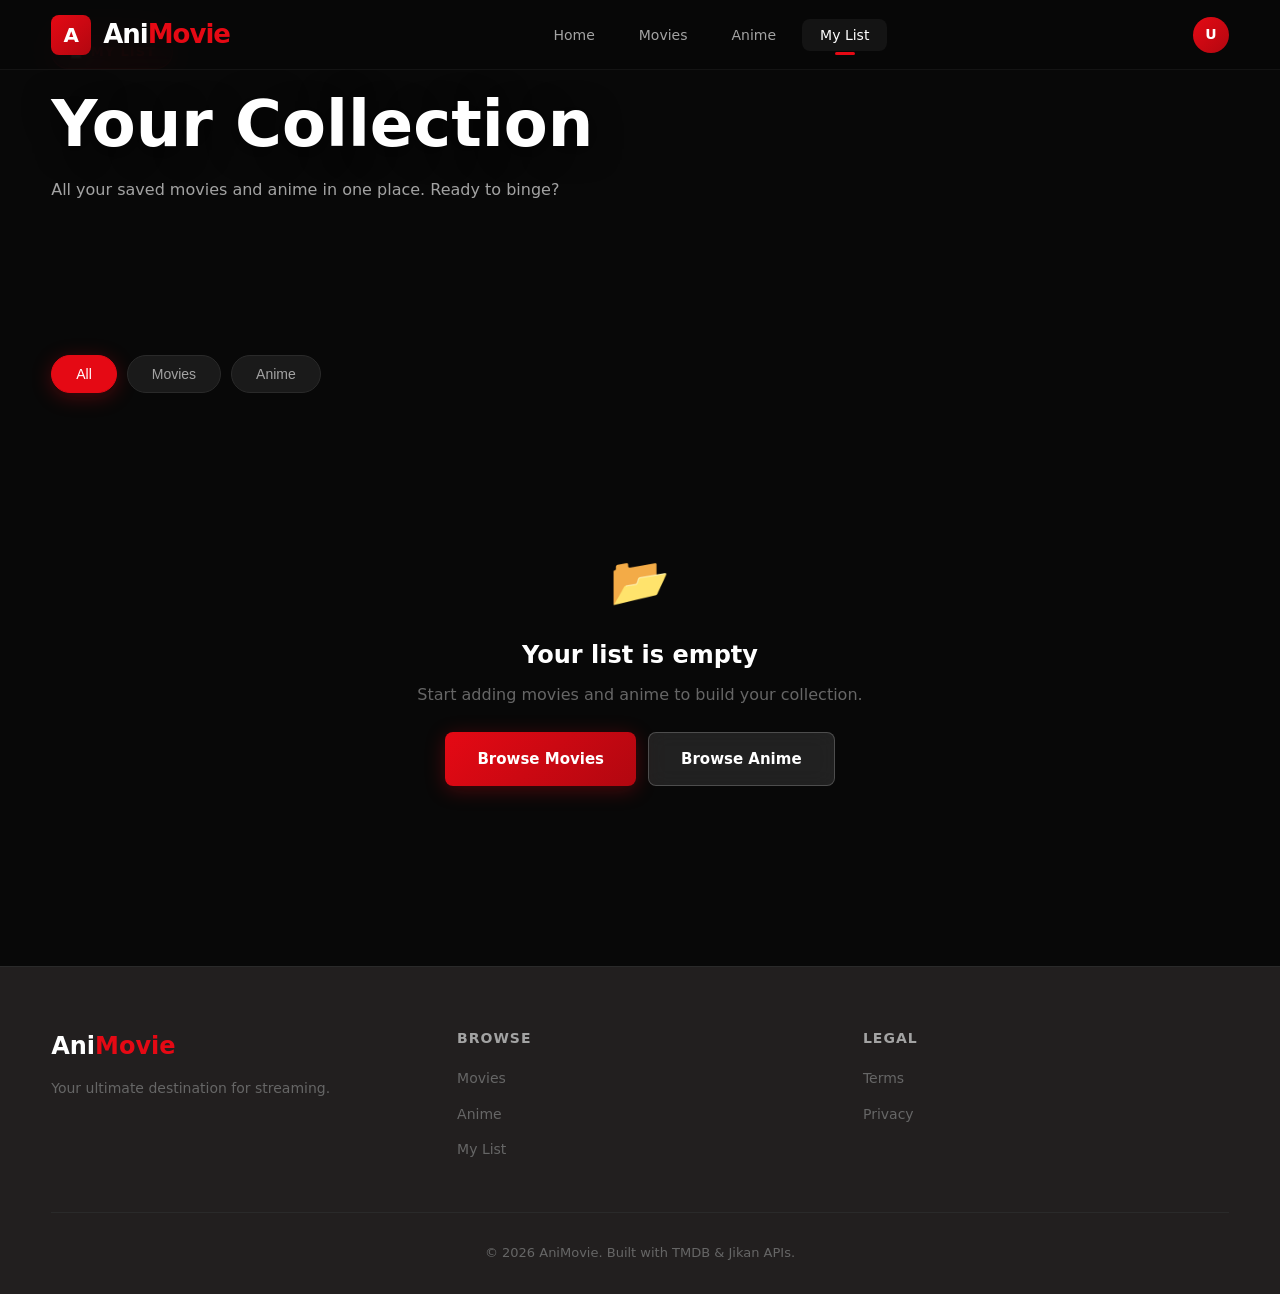
<file: mylist.html>
<!DOCTYPE html>
<html lang="en">
<head>
    <meta charset="UTF-8">
    <meta name="viewport" content="width=device-width, initial-scale=1.0">
    <title>My List - AniMovie</title>
    <link rel="stylesheet" href="styles.css">
</head>
<body>
    <nav class="navbar">
        <a href="index.html" class="nav-brand">
            <div class="logo-icon">A</div>
            <div class="logo-text">Ani<span>Movie</span></div>
        </a>
        <ul class="nav-links">
            <li><a href="index.html">Home</a></li>
            <li><a href="movies.html">Movies</a></li>
            <li><a href="anime.html">Anime</a></li>
            <li><a href="mylist.html">My List</a></li>
        </ul>
        <div class="nav-right">
            <button class="search-btn" onclick="toggleSearch()">🔍</button>
            <button class="menu-toggle" onclick="toggleMenu()">☰</button>
            <div class="user-avatar">U</div>
        </div>
    </nav>

    <div class="search-overlay" id="searchOverlay">
        <div class="search-container">
            <div class="search-input-wrapper">
                <input type="text" class="search-input" id="searchInput" placeholder="Search..." oninput="handleSearchInput(this.value)">
                <button class="search-close" onclick="toggleSearch()">✕</button>
            </div>
        </div>
        <div class="search-results" id="searchResults"></div>
    </div>

    <div class="mobile-menu-overlay" id="mobileOverlay" onclick="toggleMenu()"></div>
    <div class="mobile-menu" id="mobileMenu">
        <ul>
            <li><a href="index.html">🏠 Home</a></li>
            <li><a href="movies.html">🎬 Movies</a></li>
            <li><a href="anime.html">🍥 Anime</a></li>
            <li><a href="mylist.html">📋 My List</a></li>
        </ul>
    </div>

    <!-- My List Hero -->
    <div class="hero" style="height:35vh;min-height:280px">
        <div class="hero-bg" style="background-image: url('https://image.tmdb.org/t/p/original/7RyHsO4yDXtBv1zUU3mTpHeQ0d5.jpg')">
            <div style="position:absolute;inset:0;background:linear-gradient(to top, var(--darker) 0%, rgba(8,8,8,0.8) 60%, rgba(8,8,8,0.4) 100%)"></div>
        </div>
        <div class="hero-content" style="max-width:800px">
            <div class="hero-badge">📋 My List</div>
            <h1 class="hero-title">Your Collection</h1>
            <p class="hero-desc">All your saved movies and anime in one place. Ready to binge?</p>
        </div>
    </div>

    <!-- Filter Tabs -->
    <div class="section" style="padding-bottom:0">
        <div class="category-tags">
            <button class="category-tag active" onclick="filterList('all', this)">All</button>
            <button class="category-tag" onclick="filterList('movie', this)">Movies</button>
            <button class="category-tag" onclick="filterList('anime', this)">Anime</button>
        </div>
    </div>

    <!-- List Grid -->
    <div class="section">
        <div class="content-grid" id="myListGrid">
            <div style="grid-column:1/-1;text-align:center;padding:80px 20px">
                <div style="font-size:48px;margin-bottom:16px">📂</div>
                <h2 style="margin-bottom:8px">Your list is empty</h2>
                <p style="color:var(--text-dim);margin-bottom:24px">Start adding movies and anime to build your collection.</p>
                <div style="display:flex;gap:12px;justify-content:center;flex-wrap:wrap">
                    <a href="movies.html" class="btn btn-primary">Browse Movies</a>
                    <a href="anime.html" class="btn btn-secondary">Browse Anime</a>
                </div>
            </div>
        </div>
    </div>

    <footer class="footer">
        <div class="footer-grid">
            <div class="footer-brand"><div class="logo-text">Ani<span>Movie</span></div><p>Your ultimate destination for streaming.</p></div>
            <div class="footer-links"><h4>Browse</h4><ul><li><a href="movies.html">Movies</a></li><li><a href="anime.html">Anime</a></li><li><a href="mylist.html">My List</a></li></ul></div>
            <div class="footer-links"><h4>Legal</h4><ul><li><a href="#">Terms</a></li><li><a href="#">Privacy</a></li></ul></div>
        </div>
        <div class="footer-bottom"><p>© 2026 AniMovie. Built with TMDB & Jikan APIs.</p></div>
    </footer>

    <script src="app.js"></script>
    <script>
        let myListData = [];
        let currentListFilter = 'all';

        async function loadMyList() {
            const saved = JSON.parse(localStorage.getItem('myList') || '[]');
            const grid = document.getElementById('myListGrid');

            if (saved.length === 0) {
                grid.innerHTML = `
                    <div style="grid-column:1/-1;text-align:center;padding:80px 20px">
                        <div style="font-size:48px;margin-bottom:16px">📂</div>
                        <h2 style="margin-bottom:8px">Your list is empty</h2>
                        <p style="color:var(--text-dim);margin-bottom:24px">Start adding movies and anime to build your collection.</p>
                        <div style="display:flex;gap:12px;justify-content:center;flex-wrap:wrap">
                            <a href="movies.html" class="btn btn-primary">Browse Movies</a>
                            <a href="anime.html" class="btn btn-secondary">Browse Anime</a>
                        </div>
                    </div>
                `;
                return;
            }

            // Filter by type
            let filtered = saved;
            if (currentListFilter !== 'all') {
                filtered = saved.filter(item => item.type === currentListFilter);
            }

            if (filtered.length === 0) {
                grid.innerHTML = `<div style="grid-column:1/-1;text-align:center;padding:80px 20px"><div style="font-size:48px;margin-bottom:16px">🔍</div><h2>No ${currentListFilter}s in your list</h2><p style="color:var(--text-dim)">Try a different filter or add more content.</p></div>`;
                return;
            }

            // Show skeletons while loading
            grid.innerHTML = Array(filtered.length).fill(0).map(() => createSkeletonCard()).join('');

            // Fetch details for each item
            const promises = filtered.map(async (item) => {
                try {
                    if (item.type === 'anime') {
                        const data = await jikanFetch(`/anime/${item.id}/full`);
                        return data ? { ...data, _type: 'anime', _saved: item.added } : null;
                    } else {
                        const data = await tmdbFetch(`/movie/${item.id}`);
                        return data ? { ...data, _type: 'movie', _saved: item.added } : null;
                    }
                } catch (e) {
                    return null;
                }
            });

            const results = await Promise.all(promises);
            const validResults = results.filter(r => r !== null);

            if (validResults.length === 0) {
                grid.innerHTML = '<div style="grid-column:1/-1;text-align:center;padding:80px"><h2>Could not load your list</h2><p style="color:var(--text-dim)">Some items may have been removed.</p></div>';
                return;
            }

            grid.innerHTML = validResults.map(item => `
                <div class="content-card" style="position:relative">
                    <button onclick="removeFromList(${item.id || item.mal_id}, '${item._type}', event)" style="position:absolute;top:8px;right:8px;z-index:10;width:32px;height:32px;background:rgba(0,0,0,0.7);border:none;border-radius:50%;color:#fff;font-size:16px;cursor:pointer;display:flex;align-items:center;justify-content:center;backdrop-filter:blur(10px)">✕</button>
                    ${createCard(item, item._type)}
                    <div style="padding:0 4px 8px;font-size:11px;color:var(--text-dim)">Added ${new Date(item._saved).toLocaleDateString()}</div>
                </div>
            `).join('');
        }

        function removeFromList(id, type, event) {
            event.stopPropagation();
            let list = JSON.parse(localStorage.getItem('myList') || '[]');
            list = list.filter(item => !(item.id == id && item.type === type));
            localStorage.setItem('myList', JSON.stringify(list));
            showToast('Removed from My List', 'success');
            loadMyList();
        }

        function filterList(filter, btn) {
            currentListFilter = filter;
            document.querySelectorAll('.category-tag').forEach(t => t.classList.remove('active'));
            btn.classList.add('active');
            loadMyList();
        }

        loadMyList();
    </script>
</body>
  </html>
</file>
<file: styles.css>
/* ============================================
   ANIMOVIE - Premium Streaming Platform
   Modern, Dark Theme with Glassmorphism
   ============================================ */

:root {
    --primary: #e50914;
    --primary-hover: #f40612;
    --secondary: #221f1f;
    --dark: #0f0f0f;
    --darker: #080808;
    --card: #1a1a1a;
    --card-hover: #252525;
    --text: #ffffff;
    --text-muted: #a3a3a3;
    --text-dim: #666666;
    --border: #2a2a2a;
    --border-light: #333333;
    --gradient-primary: linear-gradient(135deg, #e50914 0%, #b20710 100%);
    --gradient-dark: linear-gradient(180deg, rgba(0,0,0,0) 0%, rgba(15,15,15,1) 100%);
    --shadow: 0 8px 32px rgba(0,0,0,0.4);
    --shadow-lg: 0 20px 60px rgba(0,0,0,0.6);
    --radius: 12px;
    --radius-sm: 8px;
    --transition: all 0.3s cubic-bezier(0.4, 0, 0.2, 1);
}

* {
    margin: 0;
    padding: 0;
    box-sizing: border-box;
}

html {
    scroll-behavior: smooth;
}

body {
    font-family: 'Segoe UI', system-ui, -apple-system, sans-serif;
    background: var(--darker);
    color: var(--text);
    min-height: 100vh;
    overflow-x: hidden;
    line-height: 1.6;
}

/* Scrollbar */
::-webkit-scrollbar {
    width: 8px;
}
::-webkit-scrollbar-track {
    background: var(--darker);
}
::-webkit-scrollbar-thumb {
    background: var(--border-light);
    border-radius: 4px;
}
::-webkit-scrollbar-thumb:hover {
    background: var(--text-dim);
}

/* ============================================
   NAVIGATION
   ============================================ */
.navbar {
    position: fixed;
    top: 0;
    left: 0;
    right: 0;
    z-index: 1000;
    background: rgba(8, 8, 8, 0.85);
    backdrop-filter: blur(20px);
    -webkit-backdrop-filter: blur(20px);
    border-bottom: 1px solid rgba(255,255,255,0.05);
    padding: 0 4%;
    height: 70px;
    display: flex;
    align-items: center;
    justify-content: space-between;
    transition: var(--transition);
}

.navbar.scrolled {
    background: rgba(8, 8, 8, 0.95);
    box-shadow: var(--shadow);
}

.nav-brand {
    display: flex;
    align-items: center;
    gap: 12px;
    text-decoration: none;
    color: var(--text);
}

.nav-brand .logo-icon {
    width: 40px;
    height: 40px;
    background: var(--gradient-primary);
    border-radius: var(--radius-sm);
    display: flex;
    align-items: center;
    justify-content: center;
    font-size: 20px;
    font-weight: 800;
}

.nav-brand .logo-text {
    font-size: 26px;
    font-weight: 800;
    letter-spacing: -1px;
}

.nav-brand .logo-text span {
    color: var(--primary);
}

.nav-links {
    display: flex;
    align-items: center;
    gap: 8px;
    list-style: none;
}

.nav-links a {
    color: var(--text-muted);
    text-decoration: none;
    padding: 8px 18px;
    border-radius: var(--radius-sm);
    font-size: 14px;
    font-weight: 500;
    transition: var(--transition);
    position: relative;
}

.nav-links a:hover,
.nav-links a.active {
    color: var(--text);
    background: rgba(255,255,255,0.05);
}

.nav-links a.active::after {
    content: '';
    position: absolute;
    bottom: -4px;
    left: 50%;
    transform: translateX(-50%);
    width: 20px;
    height: 3px;
    background: var(--primary);
    border-radius: 2px;
}

.nav-right {
    display: flex;
    align-items: center;
    gap: 16px;
}

.search-btn, .menu-toggle {
    background: none;
    border: none;
    color: var(--text);
    font-size: 20px;
    cursor: pointer;
    padding: 8px;
    border-radius: 50%;
    transition: var(--transition);
    display: none;
}

.search-btn:hover, .menu-toggle:hover {
    background: rgba(255,255,255,0.1);
}

.user-avatar {
    width: 36px;
    height: 36px;
    border-radius: 50%;
    background: var(--gradient-primary);
    display: flex;
    align-items: center;
    justify-content: center;
    font-weight: 700;
    font-size: 14px;
    cursor: pointer;
    transition: var(--transition);
}

.user-avatar:hover {
    transform: scale(1.1);
    box-shadow: 0 0 20px rgba(229, 9, 20, 0.4);
}

/* ============================================
   SEARCH OVERLAY
   ============================================ */
.search-overlay {
    position: fixed;
    top: 0;
    left: 0;
    right: 0;
    bottom: 0;
    background: rgba(8,8,8,0.95);
    backdrop-filter: blur(20px);
    z-index: 2000;
    display: flex;
    flex-direction: column;
    align-items: center;
    padding-top: 120px;
    opacity: 0;
    visibility: hidden;
    transition: var(--transition);
}

.search-overlay.active {
    opacity: 1;
    visibility: visible;
}

.search-container {
    width: 90%;
    max-width: 700px;
}

.search-input-wrapper {
    position: relative;
    width: 100%;
}

.search-input {
    width: 100%;
    padding: 20px 60px 20px 24px;
    font-size: 20px;
    background: var(--card);
    border: 2px solid var(--border);
    border-radius: var(--radius);
    color: var(--text);
    outline: none;
    transition: var(--transition);
}

.search-input:focus {
    border-color: var(--primary);
    box-shadow: 0 0 30px rgba(229, 9, 20, 0.2);
}

.search-input::placeholder {
    color: var(--text-dim);
}

.search-close {
    position: absolute;
    right: 20px;
    top: 50%;
    transform: translateY(-50%);
    background: none;
    border: none;
    color: var(--text-muted);
    font-size: 24px;
    cursor: pointer;
    transition: var(--transition);
}

.search-close:hover {
    color: var(--text);
}

.search-filters {
    display: flex;
    gap: 12px;
    margin-top: 20px;
    justify-content: center;
}

.filter-chip {
    padding: 8px 20px;
    background: var(--card);
    border: 1px solid var(--border);
    border-radius: 50px;
    color: var(--text-muted);
    font-size: 14px;
    cursor: pointer;
    transition: var(--transition);
}

.filter-chip:hover,
.filter-chip.active {
    background: var(--primary);
    border-color: var(--primary);
    color: var(--text);
}

.search-results {
    width: 90%;
    max-width: 1200px;
    margin-top: 40px;
    display: grid;
    grid-template-columns: repeat(auto-fill, minmax(180px, 1fr));
    gap: 20px;
    max-height: 60vh;
    overflow-y: auto;
    padding: 10px;
}

/* ============================================
   HERO SECTION
   ============================================ */
.hero {
    position: relative;
    height: 85vh;
    min-height: 600px;
    display: flex;
    align-items: flex-end;
    padding: 0 4% 80px;
    overflow: hidden;
}

.hero-bg {
    position: absolute;
    top: 0;
    left: 0;
    right: 0;
    bottom: 0;
    background-size: cover;
    background-position: center top;
    z-index: 0;
}

.hero-bg::after {
    content: '';
    position: absolute;
    inset: 0;
    background: linear-gradient(to top, var(--darker) 0%, rgba(8,8,8,0.6) 40%, rgba(8,8,8,0.2) 100%);
}

.hero-content {
    position: relative;
    z-index: 1;
    max-width: 700px;
}

.hero-badge {
    display: inline-flex;
    align-items: center;
    gap: 8px;
    padding: 6px 16px;
    background: rgba(229, 9, 20, 0.2);
    border: 1px solid rgba(229, 9, 20, 0.4);
    border-radius: 50px;
    font-size: 13px;
    font-weight: 600;
    color: var(--primary);
    margin-bottom: 20px;
    text-transform: uppercase;
    letter-spacing: 1px;
}

.hero-title {
    font-size: clamp(32px, 5vw, 64px);
    font-weight: 900;
    line-height: 1.1;
    margin-bottom: 16px;
    text-shadow: 0 4px 30px rgba(0,0,0,0.8);
}

.hero-meta {
    display: flex;
    align-items: center;
    gap: 16px;
    margin-bottom: 20px;
    flex-wrap: wrap;
}

.hero-meta span {
    display: flex;
    align-items: center;
    gap: 6px;
    font-size: 14px;
    color: var(--text-muted);
}

.hero-meta .rating {
    color: #ffd700;
    font-weight: 700;
}

.hero-meta .hd-badge {
    padding: 2px 8px;
    background: rgba(255,255,255,0.15);
    border-radius: 4px;
    font-size: 11px;
    font-weight: 700;
    color: var(--text);
}

.hero-desc {
    font-size: 16px;
    color: var(--text-muted);
    line-height: 1.7;
    margin-bottom: 32px;
    max-width: 560px;
}

.hero-buttons {
    display: flex;
    gap: 16px;
    flex-wrap: wrap;
}

.btn {
    display: inline-flex;
    align-items: center;
    gap: 10px;
    padding: 14px 32px;
    border-radius: var(--radius-sm);
    font-size: 15px;
    font-weight: 600;
    text-decoration: none;
    cursor: pointer;
    border: none;
    transition: var(--transition);
}

.btn-primary {
    background: var(--gradient-primary);
    color: var(--text);
    box-shadow: 0 4px 20px rgba(229, 9, 20, 0.3);
}

.btn-primary:hover {
    transform: translateY(-2px);
    box-shadow: 0 8px 30px rgba(229, 9, 20, 0.5);
}

.btn-secondary {
    background: rgba(255,255,255,0.1);
    color: var(--text);
    border: 1px solid rgba(255,255,255,0.2);
    backdrop-filter: blur(10px);
}

.btn-secondary:hover {
    background: rgba(255,255,255,0.2);
    transform: translateY(-2px);
}

/* ============================================
   SECTIONS
   ============================================ */
.section {
    padding: 40px 4%;
}

.section-header {
    display: flex;
    align-items: center;
    justify-content: space-between;
    margin-bottom: 24px;
}

.section-title {
    font-size: 22px;
    font-weight: 700;
    display: flex;
    align-items: center;
    gap: 12px;
}

.section-title .icon {
    width: 36px;
    height: 36px;
    background: var(--gradient-primary);
    border-radius: var(--radius-sm);
    display: flex;
    align-items: center;
    justify-content: center;
    font-size: 18px;
}

.see-all {
    color: var(--text-muted);
    text-decoration: none;
    font-size: 14px;
    font-weight: 500;
    display: flex;
    align-items: center;
    gap: 4px;
    transition: var(--transition);
}

.see-all:hover {
    color: var(--primary);
}

/* ============================================
   CAROUSEL / GRID
   ============================================ */
.content-row {
    position: relative;
}

.content-scroll {
    display: flex;
    gap: 16px;
    overflow-x: auto;
    scroll-snap-type: x mandatory;
    scroll-behavior: smooth;
    padding: 10px 4px;
    -ms-overflow-style: none;
    scrollbar-width: none;
}

.content-scroll::-webkit-scrollbar {
    display: none;
}

.content-card {
    flex: 0 0 auto;
    width: 200px;
    scroll-snap-align: start;
    cursor: pointer;
    transition: var(--transition);
    position: relative;
}

.content-card:hover {
    transform: translateY(-8px) scale(1.02);
    z-index: 10;
}

.card-poster {
    position: relative;
    width: 100%;
    aspect-ratio: 2/3;
    border-radius: var(--radius-sm);
    overflow: hidden;
    background: var(--card);
}

.card-poster img {
    width: 100%;
    height: 100%;
    object-fit: cover;
    transition: var(--transition);
}

.content-card:hover .card-poster img {
    transform: scale(1.08);
}

.card-overlay {
    position: absolute;
    inset: 0;
    background: linear-gradient(to top, rgba(0,0,0,0.9) 0%, transparent 60%);
    opacity: 0;
    transition: var(--transition);
    display: flex;
    flex-direction: column;
    justify-content: flex-end;
    padding: 16px;
}

.content-card:hover .card-overlay {
    opacity: 1;
}

.card-play {
    position: absolute;
    top: 50%;
    left: 50%;
    transform: translate(-50%, -50%) scale(0.8);
    width: 50px;
    height: 50px;
    background: var(--gradient-primary);
    border-radius: 50%;
    display: flex;
    align-items: center;
    justify-content: center;
    font-size: 20px;
    opacity: 0;
    transition: var(--transition);
    box-shadow: 0 4px 20px rgba(229, 9, 20, 0.4);
}

.content-card:hover .card-play {
    opacity: 1;
    transform: translate(-50%, -50%) scale(1);
}

.card-rating {
    position: absolute;
    top: 10px;
    right: 10px;
    padding: 4px 10px;
    background: rgba(0,0,0,0.7);
    backdrop-filter: blur(10px);
    border-radius: 6px;
    font-size: 12px;
    font-weight: 700;
    color: #ffd700;
    display: flex;
    align-items: center;
    gap: 4px;
}

.card-info {
    padding: 12px 4px;
}

.card-title {
    font-size: 14px;
    font-weight: 600;
    color: var(--text);
    white-space: nowrap;
    overflow: hidden;
    text-overflow: ellipsis;
    margin-bottom: 4px;
}

.card-meta {
    font-size: 12px;
    color: var(--text-dim);
    display: flex;
    align-items: center;
    gap: 8px;
}

.card-meta .dot {
    width: 3px;
    height: 3px;
    background: var(--text-dim);
    border-radius: 50%;
}

/* Scroll arrows */
.scroll-arrow {
    position: absolute;
    top: 50%;
    transform: translateY(-50%);
    width: 44px;
    height: 44px;
    background: rgba(0,0,0,0.7);
    backdrop-filter: blur(10px);
    border: 1px solid rgba(255,255,255,0.1);
    border-radius: 50%;
    color: var(--text);
    font-size: 20px;
    cursor: pointer;
    z-index: 5;
    display: flex;
    align-items: center;
    justify-content: center;
    transition: var(--transition);
    opacity: 0;
}

.content-row:hover .scroll-arrow {
    opacity: 1;
}

.scroll-arrow:hover {
    background: var(--primary);
    border-color: var(--primary);
}

.scroll-arrow.left { left: -10px; }
.scroll-arrow.right { right: -10px; }

/* Grid layout for browse pages */
.content-grid {
    display: grid;
    grid-template-columns: repeat(auto-fill, minmax(180px, 1fr));
    gap: 24px;
}

/* ============================================
   CATEGORY TAGS
   ============================================ */
.category-tags {
    display: flex;
    gap: 10px;
    flex-wrap: wrap;
    margin-bottom: 30px;
}

.category-tag {
    padding: 10px 24px;
    background: var(--card);
    border: 1px solid var(--border);
    border-radius: 50px;
    color: var(--text-muted);
    font-size: 14px;
    font-weight: 500;
    cursor: pointer;
    transition: var(--transition);
    text-decoration: none;
}

.category-tag:hover,
.category-tag.active {
    background: var(--primary);
    border-color: var(--primary);
    color: var(--text);
    box-shadow: 0 4px 20px rgba(229, 9, 20, 0.3);
}

/* ============================================
   LOADING STATES
   ============================================ */
.skeleton {
    background: linear-gradient(90deg, var(--card) 25%, var(--border) 50%, var(--card) 75%);
    background-size: 200% 100%;
    animation: shimmer 1.5s infinite;
    border-radius: var(--radius-sm);
}

@keyframes shimmer {
    0% { background-position: 200% 0; }
    100% { background-position: -200% 0; }
}

.skeleton-poster {
    width: 100%;
    aspect-ratio: 2/3;
}

.skeleton-text {
    height: 16px;
    margin-top: 10px;
    width: 80%;
}

/* ============================================
   DETAIL PAGE
   ============================================ */
.detail-hero {
    position: relative;
    min-height: 70vh;
    display: flex;
    align-items: flex-end;
    padding: 0 4% 60px;
}

.detail-hero-bg {
    position: absolute;
    top: 0;
    left: 0;
    right: 0;
    bottom: 0;
    background-size: cover;
    background-position: center;
    z-index: 0;
}

.detail-hero-bg::after {
    content: '';
    position: absolute;
    inset: 0;
    background: linear-gradient(to top, var(--darker) 0%, rgba(8,8,8,0.8) 50%, rgba(8,8,8,0.4) 100%);
}

.detail-content {
    position: relative;
    z-index: 1;
    display: flex;
    gap: 40px;
    align-items: flex-end;
    max-width: 1200px;
    width: 100%;
}

.detail-poster {
    flex-shrink: 0;
    width: 280px;
    border-radius: var(--radius);
    overflow: hidden;
    box-shadow: var(--shadow-lg);
    display: none;
}

.detail-poster img {
    width: 100%;
    height: auto;
    display: block;
}

.detail-info {
    flex: 1;
}

.detail-title {
    font-size: clamp(28px, 4vw, 52px);
    font-weight: 900;
    margin-bottom: 16px;
    line-height: 1.1;
}

.detail-meta {
    display: flex;
    align-items: center;
    gap: 20px;
    margin-bottom: 20px;
    flex-wrap: wrap;
}

.detail-meta span {
    display: flex;
    align-items: center;
    gap: 6px;
    font-size: 15px;
    color: var(--text-muted);
}

.detail-genres {
    display: flex;
    gap: 10px;
    flex-wrap: wrap;
    margin-bottom: 24px;
}

.genre-tag {
    padding: 6px 16px;
    background: rgba(255,255,255,0.08);
    border: 1px solid rgba(255,255,255,0.1);
    border-radius: 50px;
    font-size: 13px;
    color: var(--text-muted);
}

.detail-desc {
    font-size: 16px;
    color: var(--text-muted);
    line-height: 1.8;
    max-width: 700px;
    margin-bottom: 30px;
}

.detail-actions {
    display: flex;
    gap: 16px;
    flex-wrap: wrap;
}

.btn-large {
    padding: 16px 40px;
    font-size: 16px;
}

/* Tabs */
.detail-tabs {
    padding: 0 4%;
    border-bottom: 1px solid var(--border);
    display: flex;
    gap: 0;
    overflow-x: auto;
}

.detail-tab {
    padding: 16px 24px;
    background: none;
    border: none;
    color: var(--text-muted);
    font-size: 15px;
    font-weight: 600;
    cursor: pointer;
    position: relative;
    transition: var(--transition);
    white-space: nowrap;
}

.detail-tab:hover {
    color: var(--text);
}

.detail-tab.active {
    color: var(--primary);
}

.detail-tab.active::after {
    content: '';
    position: absolute;
    bottom: 0;
    left: 0;
    right: 0;
    height: 3px;
    background: var(--primary);
    border-radius: 3px 3px 0 0;
}

.tab-content {
    padding: 40px 4%;
    display: none;
}

.tab-content.active {
    display: block;
}

/* Cast */
.cast-grid {
    display: grid;
    grid-template-columns: repeat(auto-fill, minmax(140px, 1fr));
    gap: 20px;
}

.cast-card {
    text-align: center;
}

.cast-avatar {
    width: 100%;
    aspect-ratio: 1;
    border-radius: 50%;
    overflow: hidden;
    background: var(--card);
    margin-bottom: 12px;
}

.cast-avatar img {
    width: 100%;
    height: 100%;
    object-fit: cover;
}

.cast-name {
    font-size: 14px;
    font-weight: 600;
    margin-bottom: 4px;
}

.cast-role {
    font-size: 12px;
    color: var(--text-dim);
}

/* Episodes */
.episode-list {
    display: flex;
    flex-direction: column;
    gap: 12px;
    max-width: 800px;
}

.episode-item {
    display: flex;
    align-items: center;
    gap: 20px;
    padding: 16px 20px;
    background: var(--card);
    border: 1px solid var(--border);
    border-radius: var(--radius-sm);
    cursor: pointer;
    transition: var(--transition);
}

.episode-item:hover {
    background: var(--card-hover);
    border-color: var(--border-light);
    transform: translateX(4px);
}

.episode-num {
    font-size: 20px;
    font-weight: 800;
    color: var(--text-dim);
    min-width: 40px;
}

.episode-info {
    flex: 1;
}

.episode-title {
    font-size: 15px;
    font-weight: 600;
    margin-bottom: 4px;
}

.episode-duration {
    font-size: 13px;
    color: var(--text-dim);
}

.episode-play {
    width: 40px;
    height: 40px;
    background: var(--gradient-primary);
    border-radius: 50%;
    display: flex;
    align-items: center;
    justify-content: center;
    font-size: 14px;
    flex-shrink: 0;
}

/* ============================================
   FOOTER
   ============================================ */
.footer {
    background: var(--secondary);
    padding: 60px 4% 30px;
    margin-top: 60px;
    border-top: 1px solid var(--border);
}

.footer-grid {
    display: grid;
    grid-template-columns: repeat(auto-fit, minmax(200px, 1fr));
    gap: 40px;
    max-width: 1200px;
    margin: 0 auto 40px;
}

.footer-brand .logo-text {
    font-size: 24px;
    font-weight: 800;
    margin-bottom: 12px;
}

.footer-brand .logo-text span {
    color: var(--primary);
}

.footer-brand p {
    color: var(--text-dim);
    font-size: 14px;
    line-height: 1.7;
}

.footer-links h4 {
    font-size: 14px;
    font-weight: 700;
    text-transform: uppercase;
    letter-spacing: 1px;
    margin-bottom: 16px;
    color: var(--text-muted);
}

.footer-links ul {
    list-style: none;
}

.footer-links li {
    margin-bottom: 10px;
}

.footer-links a {
    color: var(--text-dim);
    text-decoration: none;
    font-size: 14px;
    transition: var(--transition);
}

.footer-links a:hover {
    color: var(--primary);
}

.footer-bottom {
    text-align: center;
    padding-top: 30px;
    border-top: 1px solid var(--border);
    color: var(--text-dim);
    font-size: 13px;
}

/* ============================================
   MOBILE MENU
   ============================================ */
.mobile-menu {
    position: fixed;
    top: 0;
    right: -100%;
    width: 80%;
    max-width: 320px;
    height: 100vh;
    background: var(--secondary);
    z-index: 1500;
    padding: 80px 30px 30px;
    transition: var(--transition);
    box-shadow: var(--shadow-lg);
}

.mobile-menu.active {
    right: 0;
}

.mobile-menu-overlay {
    position: fixed;
    inset: 0;
    background: rgba(0,0,0,0.7);
    z-index: 1400;
    opacity: 0;
    visibility: hidden;
    transition: var(--transition);
}

.mobile-menu-overlay.active {
    opacity: 1;
    visibility: visible;
}

.mobile-menu ul {
    list-style: none;
}

.mobile-menu li {
    margin-bottom: 8px;
}

.mobile-menu a {
    display: block;
    padding: 14px 16px;
    color: var(--text-muted);
    text-decoration: none;
    font-size: 16px;
    font-weight: 500;
    border-radius: var(--radius-sm);
    transition: var(--transition);
}

.mobile-menu a:hover,
.mobile-menu a.active {
    background: rgba(255,255,255,0.05);
    color: var(--text);
}

/* ============================================
   TOAST NOTIFICATIONS
   ============================================ */
.toast-container {
    position: fixed;
    bottom: 30px;
    right: 30px;
    z-index: 3000;
    display: flex;
    flex-direction: column;
    gap: 10px;
}

.toast {
    padding: 16px 24px;
    background: var(--card);
    border: 1px solid var(--border);
    border-radius: var(--radius-sm);
    color: var(--text);
    font-size: 14px;
    font-weight: 500;
    display: flex;
    align-items: center;
    gap: 12px;
    box-shadow: var(--shadow-lg);
    animation: toastIn 0.3s ease;
    max-width: 400px;
}

.toast.success { border-left: 4px solid #22c55e; }
.toast.error { border-left: 4px solid var(--primary); }

@keyframes toastIn {
    from { transform: translateX(100%); opacity: 0; }
    to { transform: translateX(0); opacity: 1; }
}

/* ============================================
   RESPONSIVE
   ============================================ */
@media (max-width: 1024px) {
    .detail-poster {
        display: none;
    }
    .nav-links {
        display: none;
    }
    .search-btn, .menu-toggle {
        display: flex;
    }
}

@media (max-width: 768px) {
    .hero {
        height: 70vh;
        padding-bottom: 40px;
    }
    .hero-title {
        font-size: 28px;
    }
    .content-card {
        width: 150px;
    }
    .detail-title {
        font-size: 28px;
    }
    .footer-grid {
        grid-template-columns: 1fr 1fr;
    }
}

@media (max-width: 480px) {
    .content-card {
        width: 130px;
    }
    .btn {
        padding: 12px 24px;
        font-size: 14px;
    }
    .footer-grid {
        grid-template-columns: 1fr;
    }
}

/* ============================================
   ANIMATIONS
   ============================================ */
@keyframes fadeInUp {
    from {
        opacity: 0;
        transform: translateY(30px);
    }
    to {
        opacity: 1;
        transform: translateY(0);
    }
}

.fade-in-up {
    animation: fadeInUp 0.6s ease forwards;
}

.stagger-1 { animation-delay: 0.1s; }
.stagger-2 { animation-delay: 0.2s; }
.stagger-3 { animation-delay: 0.3s; }
.stagger-4 { animation-delay: 0.4s; }

/* Page transition */
.page-content {
    animation: fadeInUp 0.4s ease;
}
</file>
